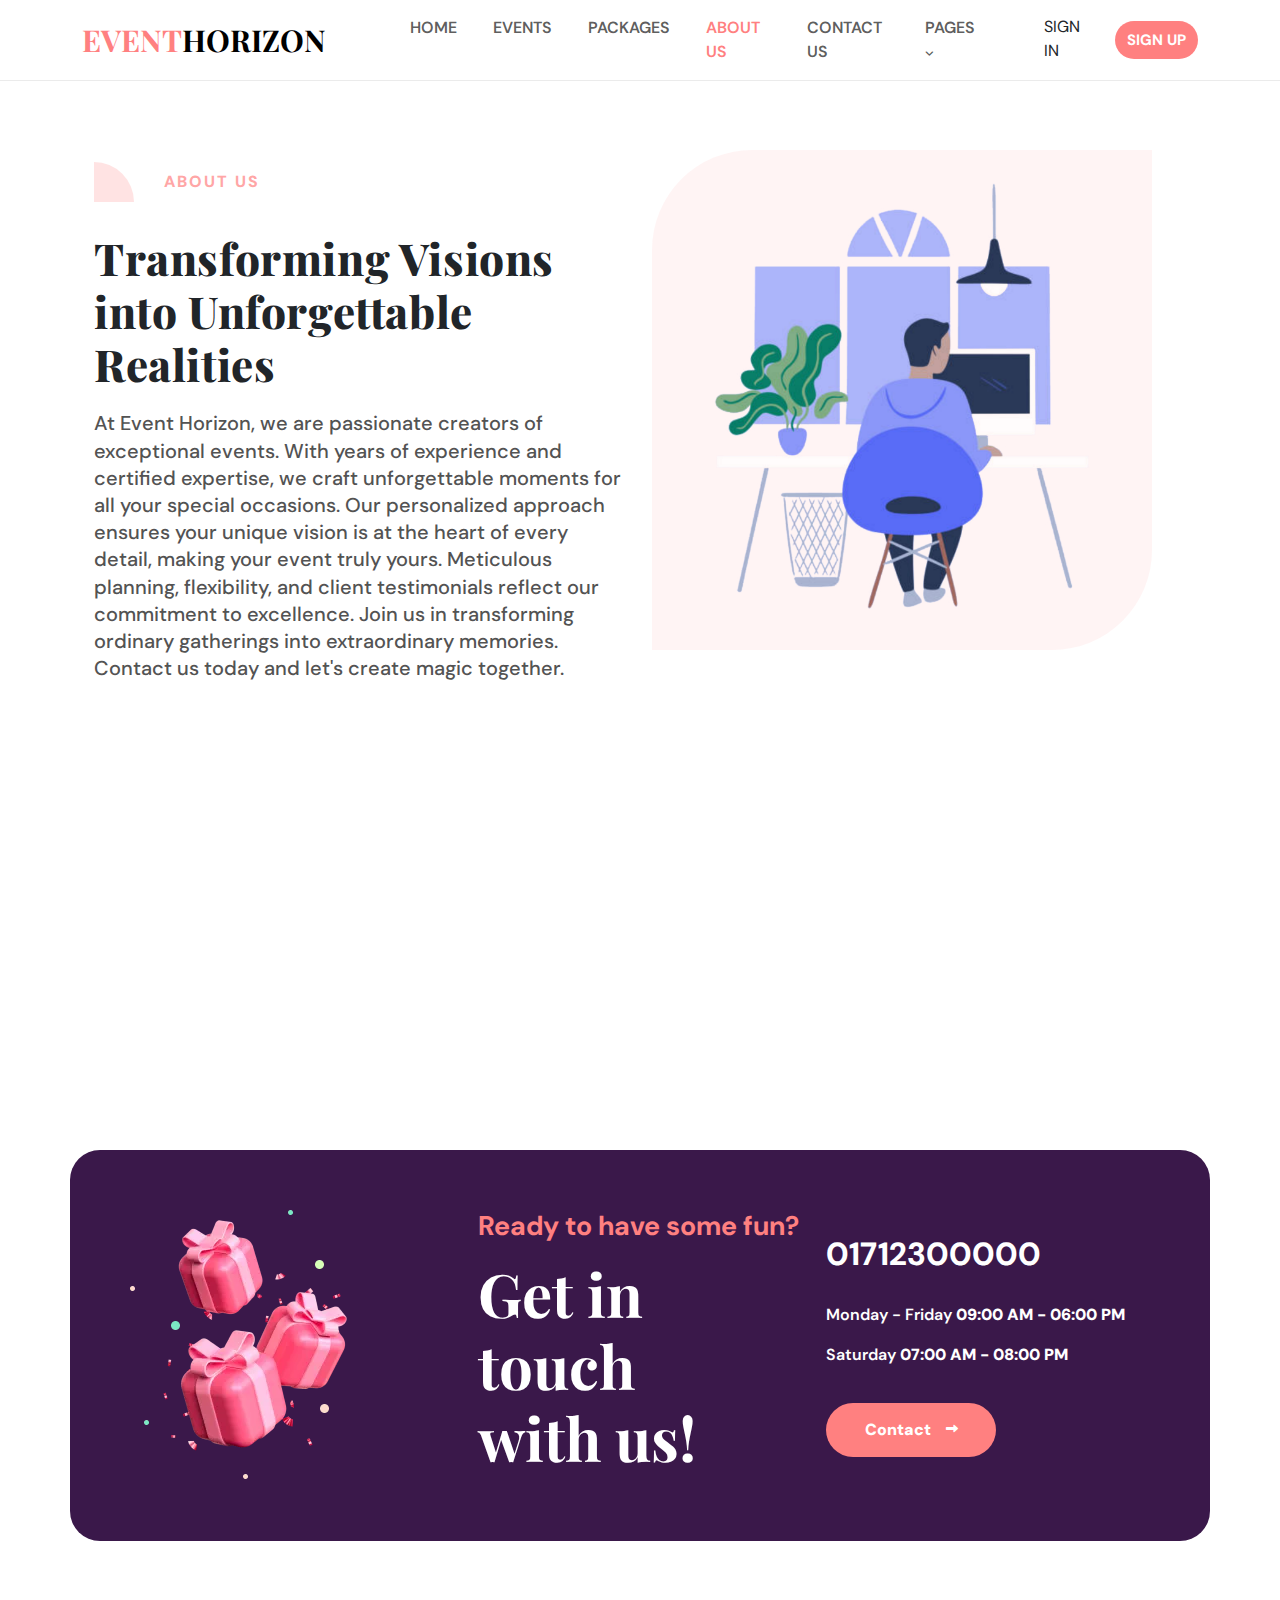
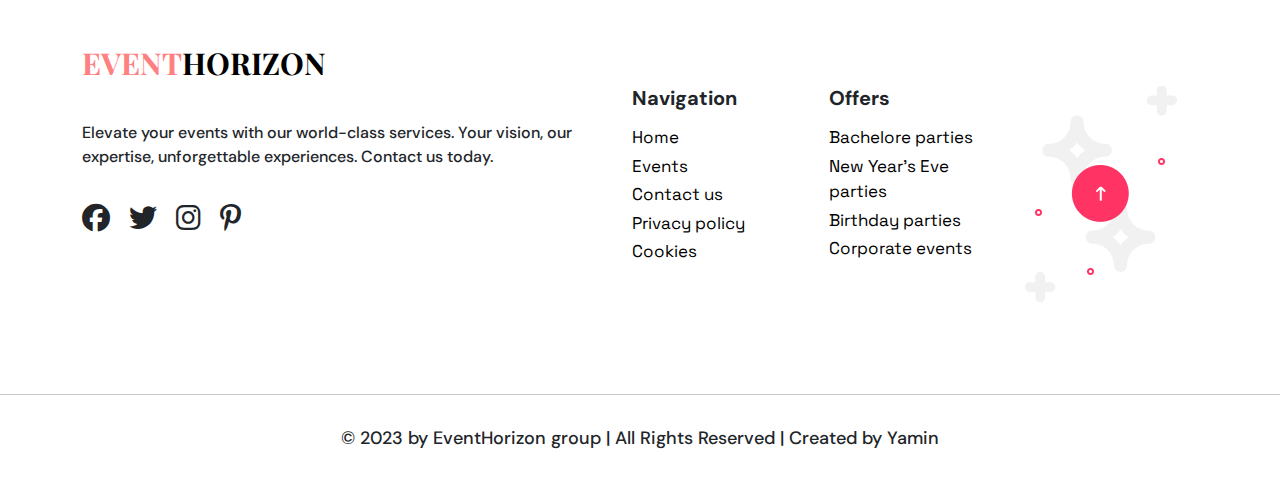
<file: about-us.html>
<!DOCTYPE html>
<html lang="en">
  <head>
    <meta charset="UTF-8" />
    <meta name="viewport" content="width=device-width, initial-scale=1.0" />
    <title>About Us | EventHorizon</title>
    <link rel="stylesheet" href="about-us/about-us.css" />
    <!-- linking bootstrap css file  -->
    <link
      href="https://cdn.jsdelivr.net/npm/bootstrap@5.3.2/dist/css/bootstrap.min.css"
      rel="stylesheet"
    />
    <!-- linking fontawesome cdn  -->
    <link
      rel="stylesheet"
      href="https://cdnjs.cloudflare.com/ajax/libs/font-awesome/6.4.2/css/all.min.css"
    />
  </head>
  <body>
    <header class="container-fluid" style="padding: 0px">
      <nav
        class="navbar navbar-expand-lg"
        id="nav-bar"
        style="
          background-color: #ffffff;
          border-bottom: 1px solid rgba(128, 128, 128, 0.162);
        "
      >
        <div class="container">
          <a class="navbar-brand logo" href="index.html"
            ><span style="color: #ff8080">EVENT</span>HORIZON</a
          >
          <div class="d-flex">
            <div class="d-flex align-items-center" id="nav-item">
              <ul class="navbar-nav me-auto mb-2 mb-lg-0">
                <li class="nav-item">
                  <a
                    class="nav-link"
                    aria-current="page"
                    id="nav-items"
                    href="index.html"
                    >HOME</a
                  >
                </li>
                <li class="nav-item">
                  <a class="nav-link" id="nav-items" href="events.html"
                    >EVENTS</a
                  >
                </li>
                <li class="nav-item">
                  <a class="nav-link" id="nav-items" href="packages.html"
                    >PACKAGES</a
                  >
                </li>
                <li class="nav-item">
                  <a
                    class="nav-link"
                    id="nav-items"
                    style="color: #ff8080"
                    href="#"
                    >ABOUT US</a
                  >
                </li>
                <li class="nav-item">
                  <a class="nav-link" id="nav-items" href="#gift">CONTACT US</a>
                </li>
                <li class="nav-item dropdown">
                  <a
                    class="nav-link"
                    id="nav-items"
                    href="#"
                    role="button"
                    data-bs-toggle="dropdown"
                    aria-expanded="false"
                  >
                    PAGES
                    <i
                      class="fa-solid fa-angle-down"
                      style="font-size: 10px"
                    ></i>
                  </a>
                  <ul class="dropdown-menu">
                    <li>
                      <a
                        class="dropdown-item"
                        id="nav-items"
                        href="testimonial.html"
                        >Testimonial</a
                      >
                    </li>
                    <li>
                      <a class="dropdown-item" id="nav-items" href="404.html"
                        >404</a
                      >
                    </li>
                  </ul>
                </li>
              </ul>
            </div>
            <div class="d-flex align-items-center nav-box-3">
              <a
                class="nav-link log-in"
                id="nav-items"
                style="
                  background: none;
                  padding-bottom: 2px;
                  border-radius: 0px;
                "
                href="sign-in.html"
                >SIGN IN</a
              >

              <div
                class="d-flex align-items-center justify-content-around"
                id="nav-button-box"
              >
                <a href="sign-up.html">SIGN UP</a>
              </div>
            </div>
          </div>
        </div>
      </nav>
    </header>

    <!-- about us head  -->
    <section class="container about-us-head">
      <div class="container">
        <div class="row">
          <div class="col">
            <div
              class="d-flex align-items-center"
              style="height: 40px; margin-top: 12px"
            >
              <div class="box"></div>
              <h6>ABOUT US</h6>
            </div>
            <div class="abh-content">
              <h1>Transforming Visions into Unforgettable Realities</h1>
              <p>At Event Horizon, we are passionate creators of exceptional events. With years of experience and certified expertise, we craft unforgettable moments for all your special occasions. Our personalized approach ensures your unique vision is at the heart of every detail, making your event truly yours. Meticulous planning, flexibility, and client testimonials reflect our commitment to excellence. Join us in transforming ordinary gatherings into extraordinary memories. Contact us today and let's create magic together.</p>
            </div>
          </div>
          <div class="col abh-logo">
            <img src="about-us/about-us-pic1.png" alt="image" />
          </div>
        </div>
      </div>
    </section>

    <!-- gift  -->
    <section id="gift">
      <div class="container gift-main">
        <div class="row">
          <div class="col">
            <img src="gift.webp" alt="image" />
          </div>
          <div class="col d-flex flex-column justify-content-center gift-box-1">
            <h4>Ready to have some fun?</h4>
            <h1>
              Get in touch <br />
              with us!
            </h1>
          </div>
          <div class="col d-flex flex-column justify-content-center gift-box-2">
            <h2>01712300000</h2>
            <p style="margin-top: 15px">
              Monday - Friday <b>09:00 AM - 06:00 PM</b>
            </p>
            <p>Saturday <b>07:00 AM - 08:00 PM</b></p>
            <button class="gift-btn">
              <b>Contact</b><i class="fa-solid fa-right-long fa-xs"></i>
            </button>
          </div>
        </div>
      </div>
    </section>

    <!-- footer  -->
    <footer id="footer">
      <div class="container footer-main">
        <div class="col">
          <a class="footer-logo" href="#"
            ><span style="color: #ff8080">EVENT</span>HORIZON</a
          >
        </div>
        <div class="row d-flex">
          <div class="footer-box1">
            <p>
              Elevate your events with our world-class services. Your vision,
              our expertise, unforgettable experiences. Contact us today.
            </p>
            <div class="footer-icons">
              <i class="fa-brands fa-facebook"></i>
              <i class="fa-brands fa-twitter"></i>
              <i class="fa-brands fa-instagram"></i>
              <i class="fa-brands fa-pinterest-p"></i>
            </div>
          </div>
          <div class="col footer-box2">
            <h5><b>Navigation</b></h5>
            <ul>
              <li><a href="index.html">Home</a></li>
              <li><a href="events.html">Events</a></li>
              <li><a href="#">Contact us</a></li>
              <li><a href="#">Privacy policy</a></li>
              <li><a href="#">Cookies</a></li>
            </ul>
          </div>
          <div class="col footer-box2">
            <h5><b>Offers</b></h5>
            <ul>
              <li><a href="#">Bachelore parties</a></li>
              <li><a href="#">New Year's Eve parties</a></li>
              <li><a href="#">Birthday parties</a></li>
              <li><a href="#">Corporate events</a></li>
            </ul>
          </div>
          <div class="col">
            <a href="#"><img src="footer-pic1.png" alt="image" /></a>
          </div>
        </div>
      </div>
      <hr />
      <div class="container text-center copywrite">
        <p>
          © 2023 by EventHorizon group | All Rights Reserved | Created by Yamin
        </p>
      </div>
    </footer>
    <!-- linking bootstrap js file  -->
    <script src="https://cdn.jsdelivr.net/npm/bootstrap@5.3.2/dist/js/bootstrap.bundle.min.js"></script>
  </body>
</html>
</file>
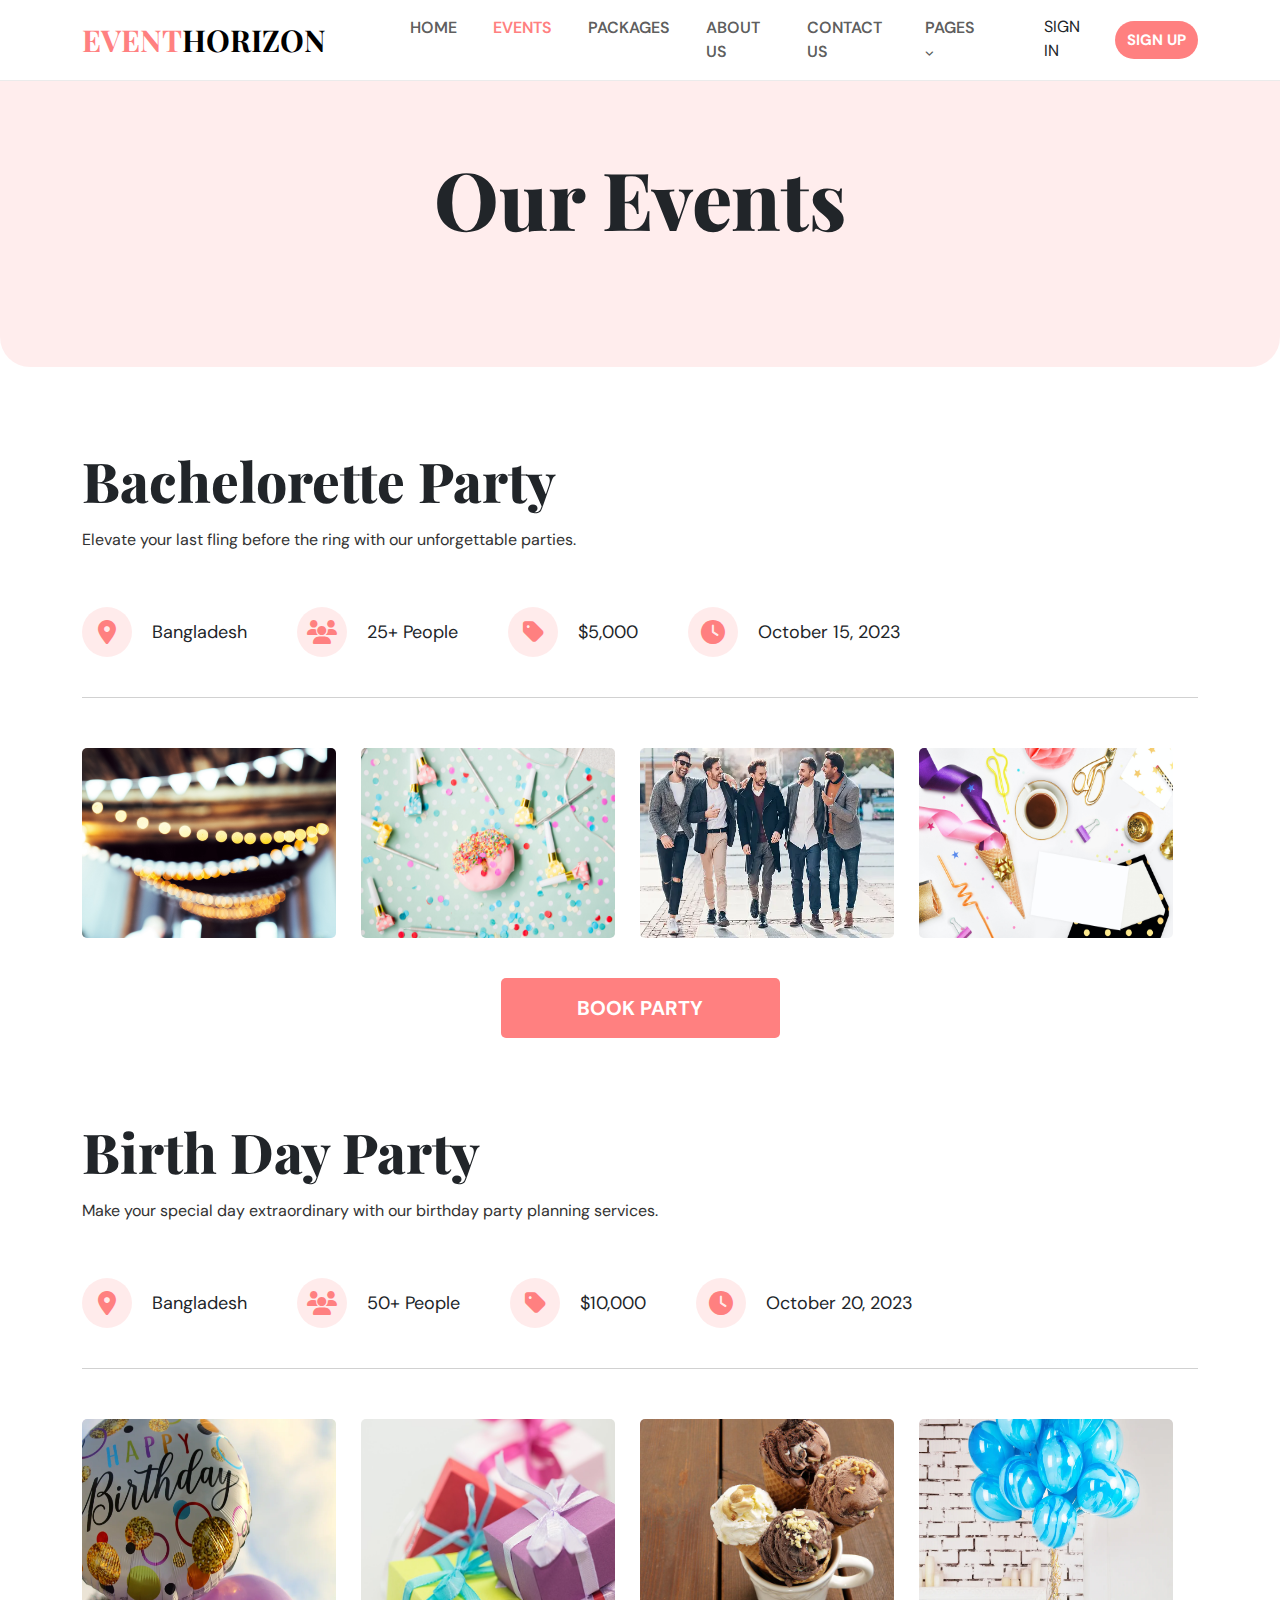
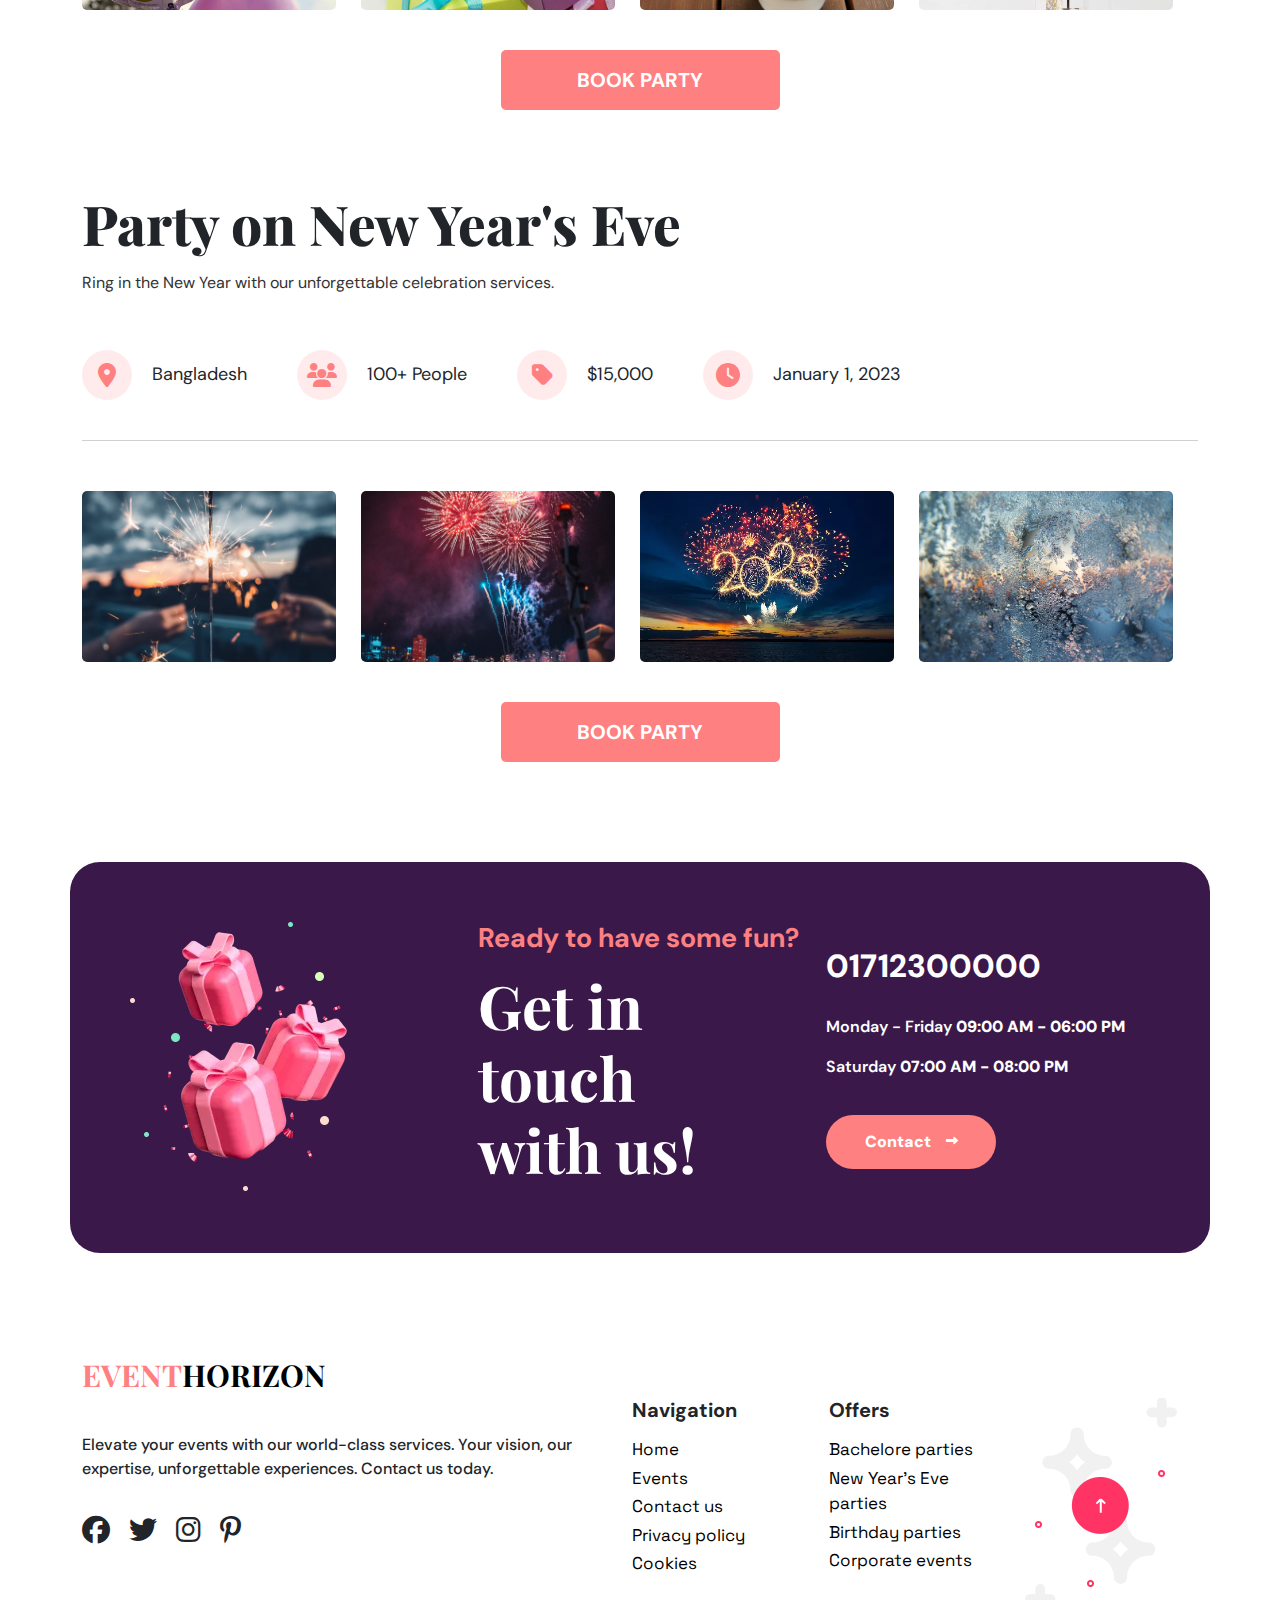
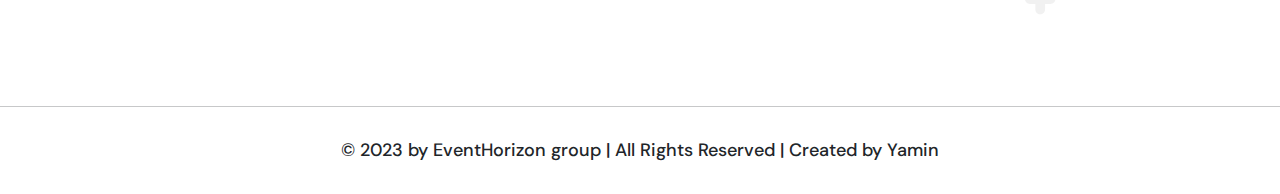
<file: events.html>
<!DOCTYPE html>
<html lang="en">
  <head>
    <meta charset="UTF-8" />
    <meta name="viewport" content="width=device-width, initial-scale=1.0" />
    <title>Events | EventHorizon</title>
    <link rel="stylesheet" href="events/events.css" />
    <!-- linking bootstrap css file  -->
    <link
      href="https://cdn.jsdelivr.net/npm/bootstrap@5.3.2/dist/css/bootstrap.min.css"
      rel="stylesheet"
    />
    <!-- linking fontawesome cdn  -->
    <link
      rel="stylesheet"
      href="https://cdnjs.cloudflare.com/ajax/libs/font-awesome/6.4.2/css/all.min.css"
    />
  </head>
  <body>
    <header class="container-fluid" style="padding: 0px">
      <nav
        class="navbar navbar-expand-lg"
        id="nav-bar"
        style="
          background-color: #ffffff;
          border-bottom: 1px solid rgba(128, 128, 128, 0.162);
        "
      >
        <div class="container">
          <a class="navbar-brand logo" href="index.html"
            ><span style="color: #ff8080">EVENT</span>HORIZON</a
          >
          <div class="d-flex">
            <div class="d-flex align-items-center" id="nav-item">
              <ul class="navbar-nav me-auto mb-2 mb-lg-0">
                <li class="nav-item">
                  <a
                    class="nav-link nav-home"
                    aria-current="page"
                    id="nav-items"
                    href="index.html"
                    >HOME</a
                  >
                </li>
                <li class="nav-item">
                  <a
                    class="nav-link"
                    style="color: #ff8080"
                    id="nav-items"
                    href="#"
                    >EVENTS</a
                  >
                </li>
                <li class="nav-item">
                  <a class="nav-link" id="nav-items" href="packages.html"
                    >PACKAGES</a
                  >
                </li>
                <li class="nav-item">
                  <a class="nav-link" id="nav-items" href="about-us.html">ABOUT US</a>
                </li>
                <li class="nav-item">
                  <a class="nav-link" id="nav-items" href="#gift">CONTACT US</a>
                </li>
                <li class="nav-item dropdown">
                  <a
                    class="nav-link"
                    id="nav-items"
                    href="#"
                    role="button"
                    data-bs-toggle="dropdown"
                    aria-expanded="false"
                  >
                    PAGES
                    <i
                      class="fa-solid fa-angle-down"
                      style="font-size: 10px"
                    ></i>
                  </a>
                  <ul class="dropdown-menu">
                      <a class="dropdown-item" id="nav-items" href="testimonial.html"
                        >Testimonial</a
                      >
                    </li>
                    <li>
                      <a class="dropdown-item" id="nav-items" href="404.html">404</a>
                  </ul>
                </li>
              </ul>
            </div>
            <div class="d-flex align-items-center nav-box-3">
              <a
                class="nav-link log-in"
                id="nav-items"
                style="
                  background: none;
                  padding-bottom: 2px;
                  border-radius: 0px;
                "
                href="sign-in.html"
                >SIGN IN</a
              >

              <div
                class="d-flex align-items-center justify-content-around"
                id="nav-button-box"
              >
                <a href="sign-up.html">SIGN UP</a>
              </div>
            </div>
          </div>
        </div>
      </nav>
    </header>
    <!-- events header -->
    <section id="events-header">
      <div class="container events-header-main text-center">
        <h1>Our Events</h1>
      </div>
    </section>

    <!-- Bachelorette party -->
    <section class="container bachelorette-party">
      <div class="head1">
        <h1>Bachelorette Party</h1>
        <p>Elevate your last fling before the ring with our unforgettable parties.</p>
      </div>
      <div class="d-flex icons">
        <div class="d-flex align-items-center icons1">
        <i class="fa-solid fa-location-dot"></i>
        <p>Bangladesh</p>
      </div>
      <div class="d-flex align-items-center icons2">
        <i class="fa-solid fa-users"></i>
        <p>25+ People</p>
      </div>
      <div class="d-flex align-items-center icons3">
        <i class="fa-solid fa-tag"></i>
        <p>$5,000</p>
      </div>
      <div class="d-flex align-items-center icons4">
        <i class="fa-solid fa-clock"></i>
        <p>October 15, 2023</p>
      </div>
    </div>
    <div class="d-flex pics">
      <div class="container text-center">
        <div class="row">
            <div class="col pics-child">
              <img src="events/bp-pic-1.jpg" alt="image">
            </div>
            <div class="col pics-child">
              <img src="events/bp-pic-2.jpg" alt="image">
            </div>
            <div class="col pics-child">
              <img src="events/bp-pic-4.webp" alt="image">
            </div>
            <div class="col pics-child">
              <img src="events/bp-pic-3.jpg" alt="image">
            </div>
          </div>
        </div>
      </div>
      <div class="text-center packages-btn">
        <a href="#"><button>BOOK PARTY</button></a>
      </div>
    </section>
    
    <!-- Birth Day party -->
    <section class="container bachelorette-party">
      <div class="head1">
        <h1>Birth Day Party</h1>
        <p>Make your special day extraordinary with our birthday party planning services.</p>
      </div>
      <div class="d-flex icons">
        <div class="d-flex align-items-center icons1">
        <i class="fa-solid fa-location-dot"></i>
        <p>Bangladesh</p>
      </div>
      <div class="d-flex align-items-center icons2">
        <i class="fa-solid fa-users"></i>
        <p>50+ People</p>
      </div>
      <div class="d-flex align-items-center icons3">
        <i class="fa-solid fa-tag"></i>
        <p>$10,000</p>
      </div>
      <div class="d-flex align-items-center icons4">
        <i class="fa-solid fa-clock"></i>
        <p>October 20, 2023</p>
      </div>
      </div>
      <div class="d-flex pics">
        <div class="container text-center">
          <div class="row">
            <div class="col pics-child">
              <img src="events/hbd-pic-4.webp" alt="image">
            </div>
            <div class="col pics-child">
              <img src="events/hbd-pic-1.jpg" alt="image">
            </div>
            <div class="col pics-child">
              <img src="events/hbd-pic-2.jpg" alt="image">
            </div>
            <div class="col pics-child">
              <img src="events/hbd-pic-3.webp" alt="image">
            </div>
          </div>
        </div>
      </div>
      <div class="text-center packages-btn">
        <a href="#"><button>BOOK PARTY</button></a>
      </div>
    </section>
    
    <!-- New Year's party -->
      <section class="container bachelorette-party">
        <div class="head1">
          <h1>Party on New Year's Eve</h1>
          <p>Ring in the New Year with our unforgettable celebration services.</p>
        </div>
        <div class="d-flex icons">
          <div class="d-flex align-items-center icons1">
          <i class="fa-solid fa-location-dot"></i>
          <p>Bangladesh</p>
        </div>
        <div class="d-flex align-items-center icons2">
          <i class="fa-solid fa-users"></i>
          <p>100+ People</p>
        </div>
        <div class="d-flex align-items-center icons3">
          <i class="fa-solid fa-tag"></i>
          <p>$15,000</p>
        </div>
        <div class="d-flex align-items-center icons4">
          <i class="fa-solid fa-clock"></i>
          <p>January 1, 2023</p>
        </div>
        </div>
        <div class="d-flex pics">
          <div class="container text-center">
            <div class="row">
              <div class="col pics-child">
                <img src="events/ny-pic-1.webp" alt="image">
              </div>
              <div class="col pics-child">
                <img src="events/ny-pic-2.webp" alt="image">
              </div>
              <div class="col pics-child">
                <img src="events/ny-pic-3.webp" alt="image">
              </div>
              <div class="col pics-child">
                <img src="events/ny-pic-4.jpg" alt="image">
              </div>
            </div>
          </div>
        </div>
        <div class="text-center packages-btn">
          <a href="#"><button>BOOK PARTY</button></a>
        </div>
      </section>    

    <!-- gift  -->
    <section id="gift">
      <div class="container gift-main">
        <div class="row">
          <div class="col">
            <img src="gift.webp" alt="image" />
          </div>
          <div class="col d-flex flex-column justify-content-center gift-box-1">
            <h4>Ready to have some fun?</h4>
            <h1>
              Get in touch <br />
              with us!
            </h1>
          </div>
          <div class="col d-flex flex-column justify-content-center gift-box-2">
            <h2>01712300000</h2>
            <p style="margin-top: 15px">
              Monday - Friday <b>09:00 AM - 06:00 PM</b>
            </p>
            <p>Saturday <b>07:00 AM - 08:00 PM</b></p>
            <button class="gift-btn">
              <b>Contact</b><i class="fa-solid fa-right-long fa-xs"></i>
            </button>
          </div>
        </div>
      </div>
    </section>

    <!-- footer  -->
    <footer id="footer">
      <div class="container footer-main">
        <div class="col">
          <a class="footer-logo" href="#"
            ><span style="color: #ff8080">EVENT</span>HORIZON</a
          >
        </div>
        <div class="row d-flex">
          <div class="footer-box1">
            <p>
              Elevate your events with our world-class services. Your vision,
              our expertise, unforgettable experiences. Contact us today.
            </p>
            <div class="footer-icons">
              <i class="fa-brands fa-facebook"></i>
              <i class="fa-brands fa-twitter"></i>
              <i class="fa-brands fa-instagram"></i>
              <i class="fa-brands fa-pinterest-p"></i>
            </div>
          </div>
          <div class="col footer-box2">
            <h5><b>Navigation</b></h5>
            <ul>
              <li><a href="index.html">Home</a></li>
              <li><a href="#">Events</a></li>
              <li><a href="#">Contact us</a></li>
              <li><a href="#">Privacy policy</a></li>
              <li><a href="#">Cookies</a></li>
            </ul>
          </div>
          <div class="col footer-box2">
            <h5><b>Offers</b></h5>
            <ul>
              <li><a href="#">Bachelore parties</a></li>
              <li><a href="#">New Year's Eve parties</a></li>
              <li><a href="#">Birthday parties</a></li>
              <li><a href="#">Corporate events</a></li>
            </ul>
          </div>
          <div class="col">
            <a href="#"><img src="footer-pic1.png" alt="image" /></a>
          </div>
        </div>
      </div>
      <hr />
      <div class="container text-center copywrite">
        <p>
          © 2023 by EventHorizon group | All Rights Reserved | Created by Yamin
        </p>
      </div>
    </footer>
    <!-- linking bootstrap js file  -->
    <script src="https://cdn.jsdelivr.net/npm/bootstrap@5.3.2/dist/js/bootstrap.bundle.min.js"></script>
  </body>
</html>
</file>
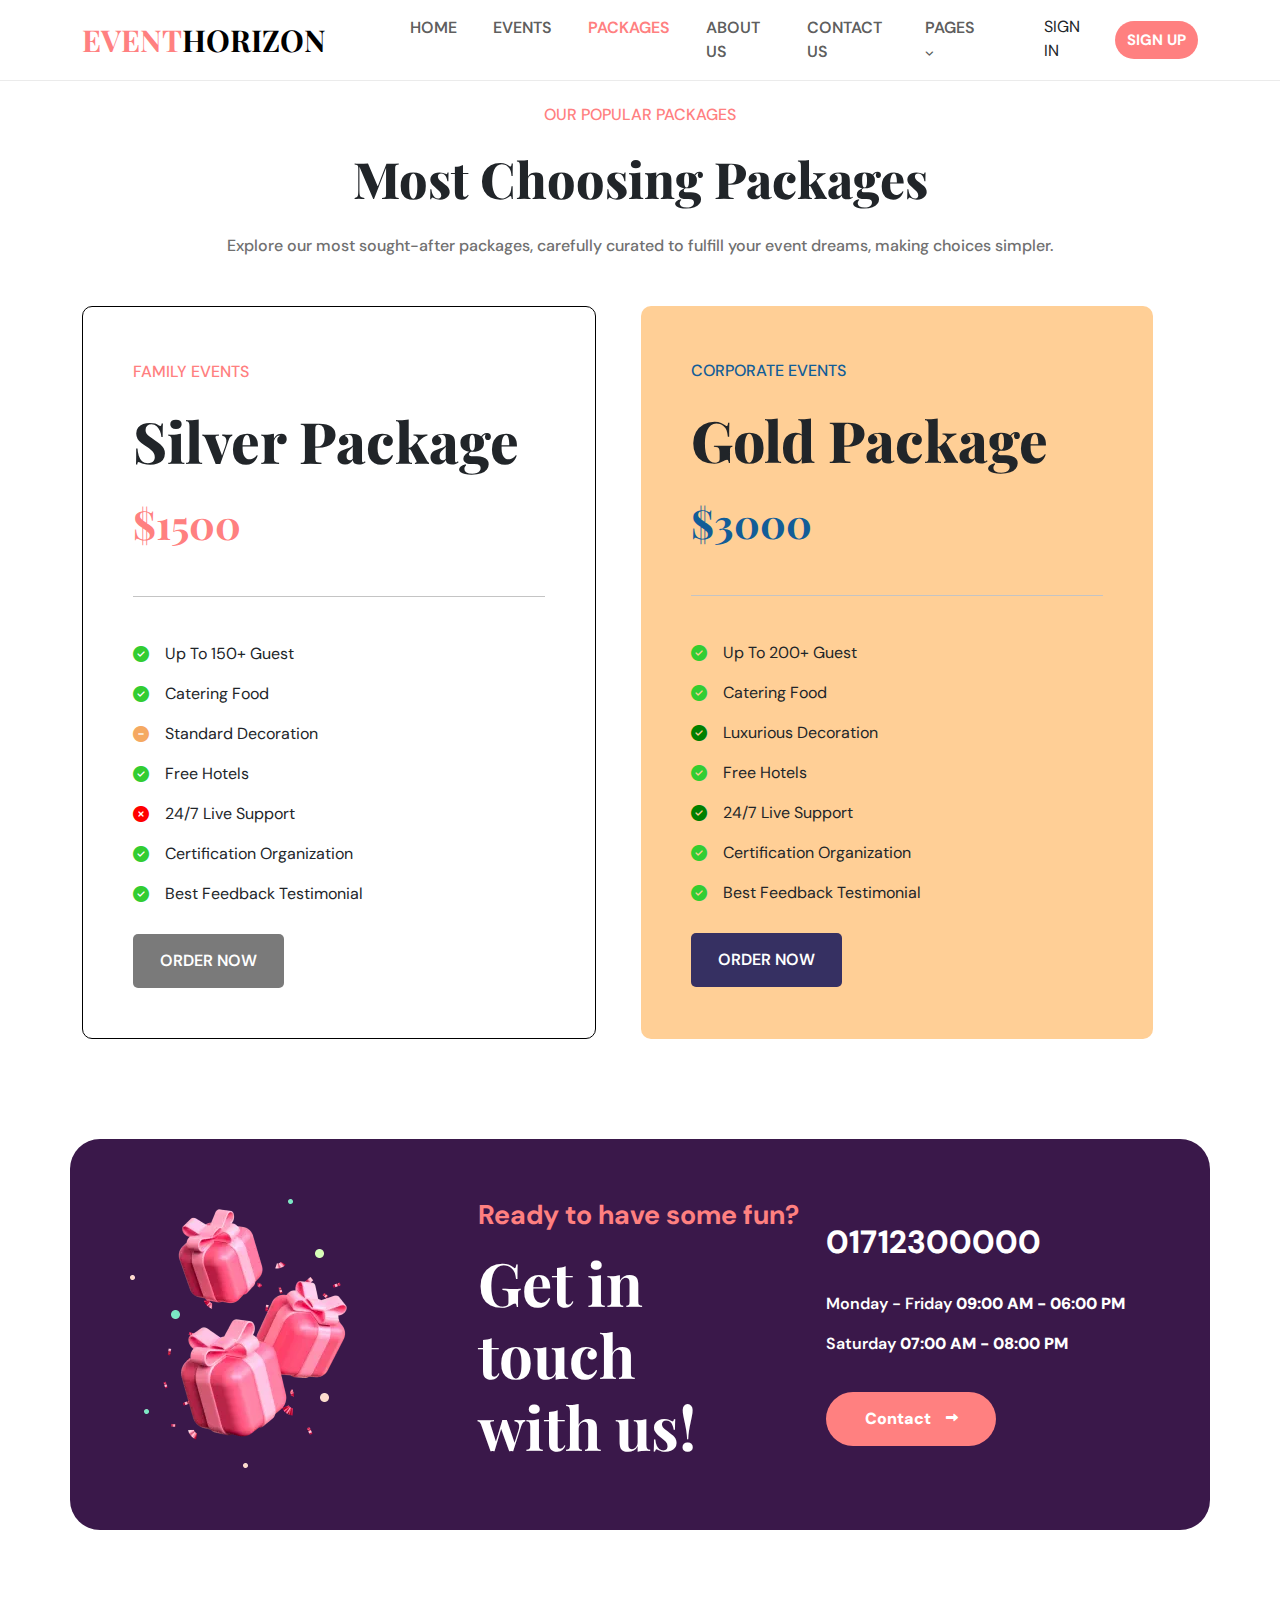
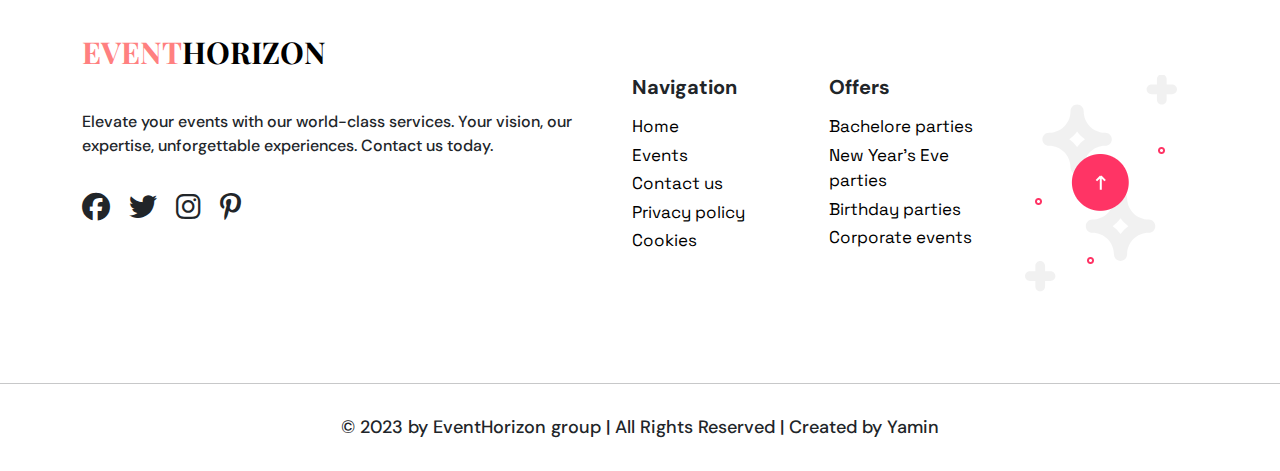
<file: packages.html>
<!DOCTYPE html>
<html lang="en">
  <head>
    <meta charset="UTF-8" />
    <meta name="viewport" content="width=device-width, initial-scale=1.0" />
    <title>Packages | EventHorizon</title>
    <link rel="stylesheet" href="packages/packages.css" />
    <!-- linking bootstrap css file  -->
    <link
      href="https://cdn.jsdelivr.net/npm/bootstrap@5.3.2/dist/css/bootstrap.min.css"
      rel="stylesheet"
    />
    <!-- linking fontawesome cdn  -->
    <link
      rel="stylesheet"
      href="https://cdnjs.cloudflare.com/ajax/libs/font-awesome/6.4.2/css/all.min.css"
    />
  </head>
  <body>
    <header class="container-fluid" style="padding: 0px">
      <nav
        class="navbar navbar-expand-lg"
        id="nav-bar"
        style="
          background-color: #ffffff;
          border-bottom: 1px solid rgba(128, 128, 128, 0.162);
        "
      >
        <div class="container">
          <a class="navbar-brand logo" href="index.html"
            ><span style="color: #ff8080">EVENT</span>HORIZON</a
          >
          <div class="d-flex">
            <div class="d-flex align-items-center" id="nav-item">
              <ul class="navbar-nav me-auto mb-2 mb-lg-0">
                <li class="nav-item">
                  <a
                    class="nav-link"
                    aria-current="page"
                    id="nav-items"
                    href="index.html"
                    >HOME</a
                  >
                </li>
                <li class="nav-item">
                  <a class="nav-link" id="nav-items" href="events.html">EVENTS</a>
                </li>
                <li class="nav-item">
                    <a class="nav-link" style="color: #ff8080;" id="nav-items" href="packages.html">PACKAGES</a>
                  </li>
                <li class="nav-item">
                  <a class="nav-link" id="nav-items" href="about-us.html">ABOUT US</a>
                </li>
                <li class="nav-item">
                  <a class="nav-link" id="nav-items" href="#gift">CONTACT US</a>
                </li>
                <li class="nav-item dropdown">
                  <a
                    class="nav-link"
                    id="nav-items"
                    href="#"
                    role="button"
                    data-bs-toggle="dropdown"
                    aria-expanded="false"
                  >
                    PAGES
                    <i
                      class="fa-solid fa-angle-down"
                      style="font-size: 10px"
                    ></i>
                  </a>
                  <ul class="dropdown-menu">
                    <li>
                      <a class="dropdown-item" id="nav-items" href="testimonial.html"
                        >Testimonial</a
                      >
                    </li>
                    <li>
                      <a class="dropdown-item" id="nav-items" href="404.html">404</a>
                    </li>
                  </ul>
                </li>
              </ul>
            </div>
            <div class="d-flex align-items-center nav-box-3">
              <a
                class="nav-link log-in"
                id="nav-items"
                style="
                  background: none;
                  padding-bottom: 2px;
                  border-radius: 0px;
                "
                href="sign-in.html"
                >SIGN IN</a
              >

              <div
                class="d-flex align-items-center justify-content-around"
                id="nav-button-box"
              >
                <a href="sign-up.html">SIGN UP</a>
              </div>
            </div>
          </div>
        </div>
      </nav>
    </header>

<!-- packages  -->
<section class="container" id="packages">
    <div class="container text-center">
      <div class="col mb-5 about-1-content">
        <h6>OUR POPULAR PACKAGES</h6>
        <h1 style="font-size: 50px">Most Choosing Packages</h1>
        <p>
          Explore our most sought-after packages, carefully curated to fulfill
          your event dreams, making choices simpler.
        </p>
      </div>
      <div class="row text-start packages-box">
        <div class="col packages-box1">
          <h6>FAMILY EVENTS</h6>
          <h1>Silver Package</h1>
          <h3>$1500 <br /><br /></h3>
          <div class="col" style="padding-right: 0px">
            <ul class="list-group packages-ul">
              <li class="list-group-item d-flex align-items-center steps-li">
                <i class="fa-solid fa-circle-check"></i>
                <p class="ms-3">Up To 150+ Guest</p>
              </li>
              <li class="list-group-item d-flex align-items-center steps-li">
                <i class="fa-solid fa-circle-check"></i>
                <p class="ms-3">Catering Food</p>
              </li>
              <li class="list-group-item d-flex align-items-center steps-li">
                <i class="fa-solid fa-circle-minus" style="color: #f5a962;"></i>
                <p class="ms-3">Standard Decoration</p>
              </li>
              <li class="list-group-item d-flex align-items-center steps-li">
                <i class="fa-solid fa-circle-check"></i>
                <p class="ms-3">Free Hotels</p>
              </li>
              <li
              class="list-group-item d-flex align-items-center steps-li"
            >
            <i class="fa-solid fa-circle-xmark" style="color: red;"></i>
              <p class="ms-3">24/7 Live Support</p>
            </li>
              <li class="list-group-item d-flex align-items-center steps-li">
                <i class="fa-solid fa-circle-check"></i>
                <p class="ms-3">Certification Organization</p>
              </li>
              <li class="list-group-item d-flex align-items-center steps-li">
                <i class="fa-solid fa-circle-check"></i>
                <p class="ms-3">Best Feedback Testimonial</p>
              </li>
            </ul>
            <button>ORDER NOW</button>
          </div>
        </div>
        <div class="col packages-box1 packages-box2">
          <h6>CORPORATE EVENTS</h6>
          <h1>Gold Package</h1>
          <h3>$3000 <br /><br /></h3>
          <div class="col" style="padding-right: 0px;">
            <ul class="list-group packages-ul">
              <li class="list-group-item d-flex align-items-center steps-li">
                <i class="fa-solid fa-circle-check"></i>
                <p class="ms-3">Up To 200+ Guest</p>
              </li>
              <li class="list-group-item d-flex align-items-center steps-li">
                <i class="fa-solid fa-circle-check"></i>
                <p class="ms-3">Catering Food</p>
              </li>
              <li class="list-group-item d-flex align-items-center steps-li">
                <i class="fa-solid fa-circle-check" style="color: green;"></i>
                <p class="ms-3">Luxurious Decoration</p>
              </li>
              <li class="list-group-item d-flex align-items-center steps-li">
                <i class="fa-solid fa-circle-check"></i>
                <p class="ms-3">Free Hotels</p>
              </li>
              <li
              class="list-group-item d-flex align-items-center steps-li"
            >
            <i class="fa-solid fa-circle-check" style="color: green;"></i>
              <p class="ms-3">24/7 Live Support</p>
            </li>
              <li class="list-group-item d-flex align-items-center steps-li">
                <i class="fa-solid fa-circle-check"></i>
                <p class="ms-3">Certification Organization</p>
              </li>
              <li class="list-group-item d-flex align-items-center steps-li">
                <i class="fa-solid fa-circle-check"></i>
                <p class="ms-3">Best Feedback Testimonial</p>
              </li>
            </ul>
            <button>ORDER NOW</button>
          </div>
        </div>
        </div>
      </div>
    </div>
  </section>

        <!-- gift  -->
        <section id="gift">
          <div class="container gift-main">
            <div class="row">
              <div class="col">
                <img src="gift.webp" alt="image">
              </div>
              <div class="col d-flex flex-column justify-content-center gift-box-1">
                <h4>Ready to have some fun?</h4>
                <h1>Get in touch <br> with us!</h1>
              </div>
              <div class="col d-flex flex-column justify-content-center gift-box-2">
                <h2>01712300000</h2>
                <p style="margin-top: 15px;">Monday - Friday <b>09:00 AM - 06:00 PM</b></p>
                <p>Saturday <b>07:00 AM - 08:00 PM</b></p>
                <button class="gift-btn"><b>Contact</b><i class="fa-solid fa-right-long fa-xs"></i></button>
              </div>
            </div>
          </div>
        </section>

    <!-- footer  -->
    <footer id="footer">
      <div class="container footer-main">
        <div class="col">
          <a class="footer-logo" href="#"
            ><span style="color: #ff8080">EVENT</span>HORIZON</a
          >
        </div>
        <div class="row d-flex">
          <div class="footer-box1">
            <p>
              Elevate your events with our world-class services. Your vision,
              our expertise, unforgettable experiences. Contact us today.
            </p>
            <div class="footer-icons">
              <i class="fa-brands fa-facebook"></i>
              <i class="fa-brands fa-twitter"></i>
              <i class="fa-brands fa-instagram"></i>
              <i class="fa-brands fa-pinterest-p"></i>
            </div>
          </div>
          <div class="col footer-box2">
            <h5><b>Navigation</b></h5>
            <ul>
              <li><a href="index.html">Home</a></li>
              <li><a href="events.html">Events</a></li>
              <li><a href="#">Contact us</a></li>
              <li><a href="#">Privacy policy</a></li>
              <li><a href="#">Cookies</a></li>
            </ul>
          </div>
          <div class="col footer-box2">
            <h5><b>Offers</b></h5>
            <ul>
              <li><a href="#">Bachelore parties</a></li>
              <li><a href="#">New Year's Eve parties</a></li>
              <li><a href="#">Birthday parties</a></li>
              <li><a href="#">Corporate events</a></li>
            </ul>
          </div>
          <div class="col">
            <a href="#"><img src="footer-pic1.png" alt="image" /></a>
          </div>
        </div>
      </div>
      <hr />
      <div class="container text-center copywrite">
        <p>
          © 2023 by EventHorizon group | All Rights Reserved | Created by Yamin
        </p>
      </div>
    </footer>
    <!-- linking bootstrap js file  -->
    <script src="https://cdn.jsdelivr.net/npm/bootstrap@5.3.2/dist/js/bootstrap.bundle.min.js"></script>
  </body>
</html>
</file>
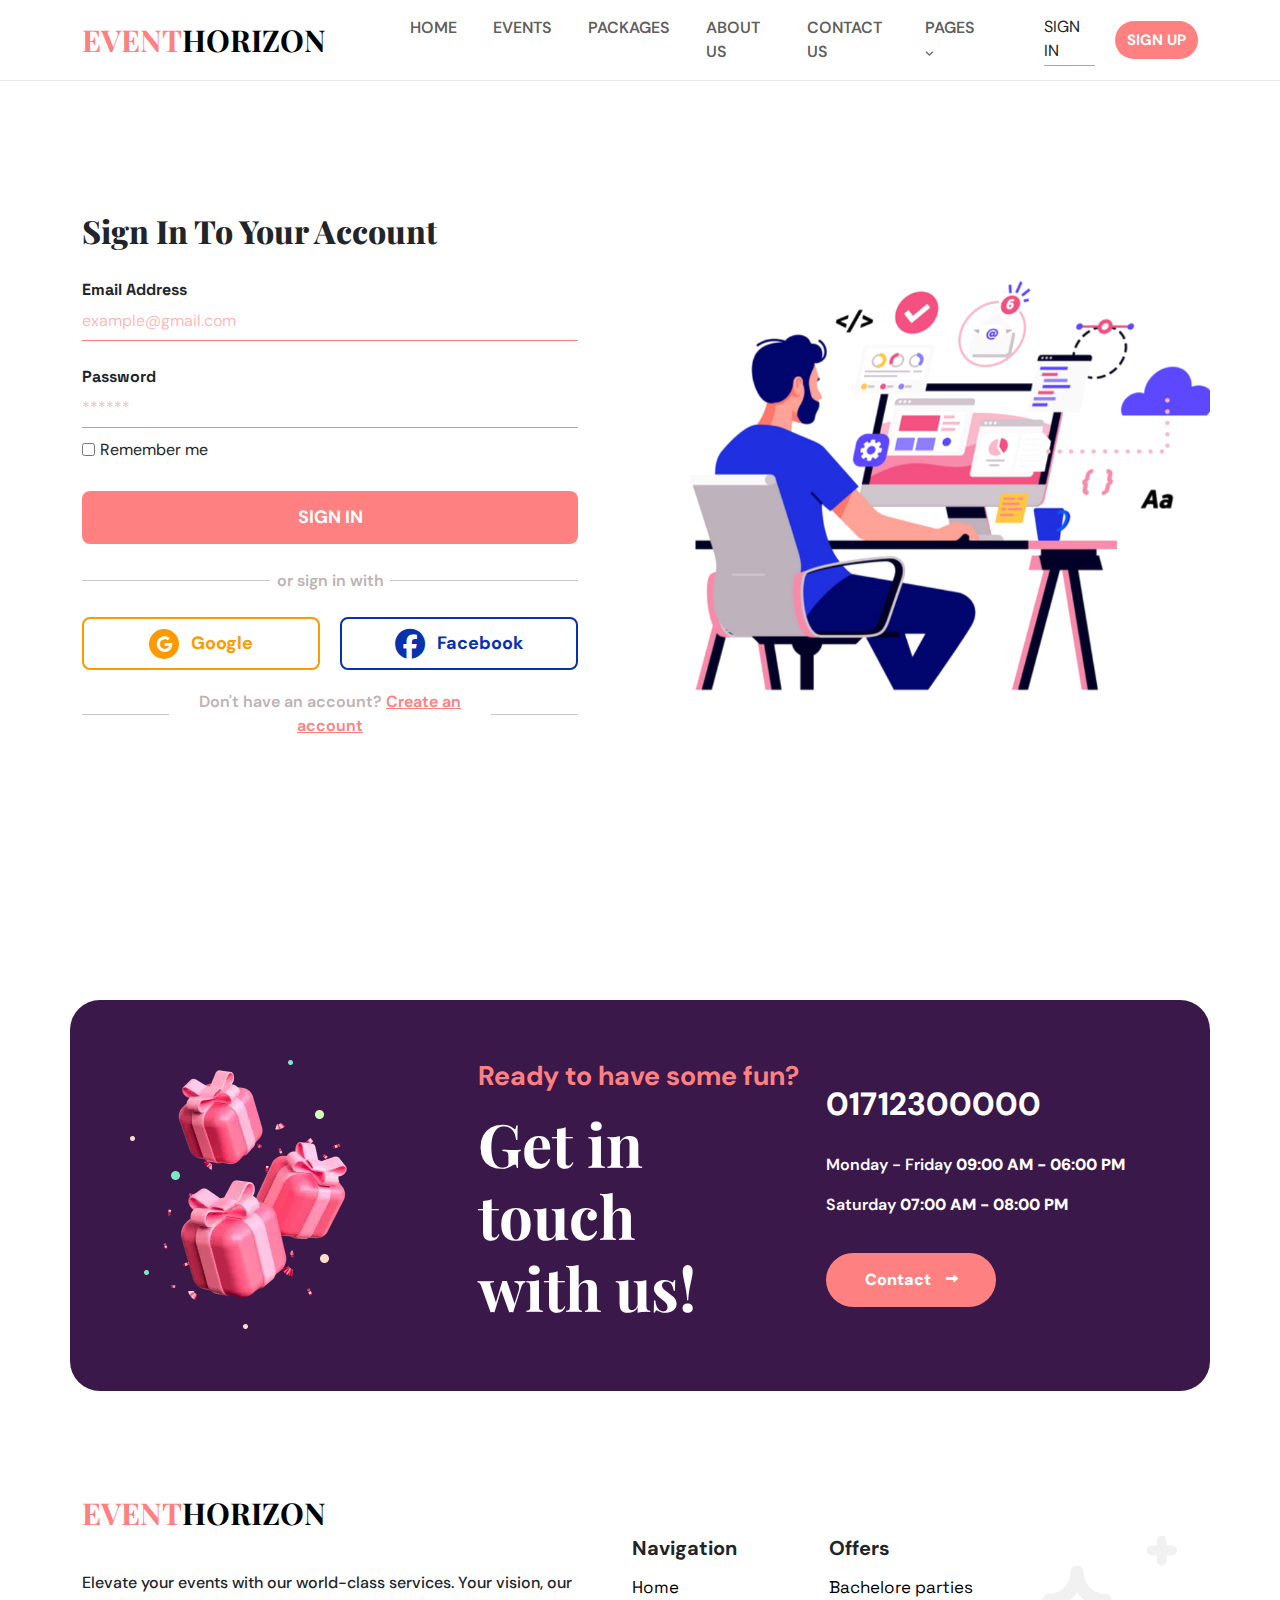
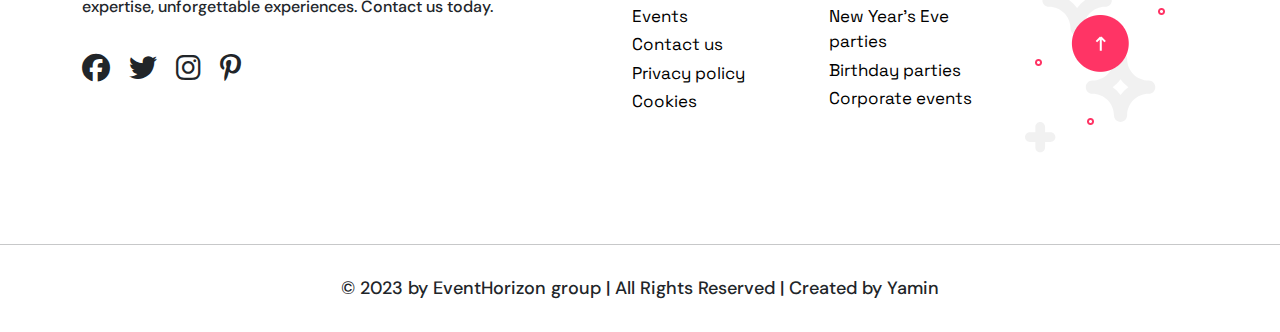
<file: sign-in.html>
<!DOCTYPE html>
<html lang="en">
  <head>
    <meta charset="UTF-8" />
    <meta name="viewport" content="width=device-width, initial-scale=1.0" />
    <title>Sign In | EventHorizon</title>
    <link rel="stylesheet" href="sign-in/sign-in.css" />
    <!-- linking bootstrap css file  -->
    <link
      href="https://cdn.jsdelivr.net/npm/bootstrap@5.3.2/dist/css/bootstrap.min.css"
      rel="stylesheet"
    />
    <!-- linking fontawesome cdn  -->
    <link
      rel="stylesheet"
      href="https://cdnjs.cloudflare.com/ajax/libs/font-awesome/6.4.2/css/all.min.css"
    />
  </head>
  <body>
    <header class="container-fluid" style="padding: 0px">
      <nav
        class="navbar navbar-expand-lg"
        id="nav-bar"
        style="
          background-color: #ffffff;
          border-bottom: 1px solid rgba(128, 128, 128, 0.162);
        "
      >
        <div class="container">
          <a class="navbar-brand logo" href="index.html"
            ><span style="color: #ff8080">EVENT</span>HORIZON</a
          >
          <div class="d-flex">
            <div class="d-flex align-items-center" id="nav-item">
              <ul class="navbar-nav me-auto mb-2 mb-lg-0">
                <li class="nav-item">
                  <a
                    class="nav-link nav-home"
                    aria-current="page"
                    id="nav-items"
                    href="index.html"
                    >HOME</a
                  >
                </li>
                <li class="nav-item">
                  <a class="nav-link" id="nav-items" href="events.html">EVENTS</a>
                </li>
                <li class="nav-item">
                  <a class="nav-link" id="nav-items" href="packages.html">PACKAGES</a>
                </li>
                <li class="nav-item">
                  <a class="nav-link" id="nav-items" href="about-us.html">ABOUT US</a>
                </li>
                <li class="nav-item">
                  <a class="nav-link" id="nav-items" href="#gift">CONTACT US</a>
                </li>
                <li class="nav-item dropdown">
                  <a
                    class="nav-link"
                    id="nav-items"
                    href="#"
                    role="button"
                    data-bs-toggle="dropdown"
                    aria-expanded="false"
                  >
                    PAGES
                    <i
                      class="fa-solid fa-angle-down"
                      style="font-size: 10px"
                    ></i>
                  </a>
                  <ul class="dropdown-menu">
                    <li>
                      <a class="dropdown-item" id="nav-items" href="testimonial.html"
                        >Testimonial</a
                      >
                    </li>
                    <li>
                      <a class="dropdown-item" id="nav-items" href="404.html">404</a>
                    </li>
                  </ul>
                </li>
              </ul>
            </div>
            <div class="d-flex align-items-center nav-box-3">
              <a
                class="nav-link log-in"
                id="nav-items"
                style="
                  background: none;
                  padding-bottom: 2px;
                  border-radius: 0px;
                  border-bottom: 1px solid #ff8080;
                "
                href="#"
                >SIGN IN</a
              >

              <div
                class="d-flex align-items-center justify-content-around"
                id="nav-button-box"
              >
                <a href="sign-up.html">SIGN UP</a>
              </div>
            </div>
          </div>
        </div>
      </nav>
    </header>

    <!-- sign up  -->
    <section class="container d-flex align-items-center" id="sign-up">
      <div class="container">
        <div class="row">
          <div class="col sign-up-content">
            <h2>Sign In To Your Account</h2>
            <form class="sign-up-form">
              <label>Email Address</label><br />
              <input
                type="email"
                class="input"
                placeholder="example@gmail.com"
                required
              />
              <br /><br />
              <label>Password</label><br />
              <input
                type="password"
                class="input"
                placeholder="******"
                required
              />
              <div class="d-flex align-items-center">
                <input type="checkbox" id="checkbox" />Remember me
              </div>
              <div id="sign-up-btn">
                <a href="#"> SIGN IN </a>
              </div>
              <span
                class="d-flex justify-content-between align-items-center text-center"
                style="margin-top: 20px"
                ><hr />
                <span class="sign-up-txt">or sign in with</span>
                <hr
              /></span>
              <div class="d-flex justify-content-between sign-up-btn-main">
                <div class="sign-up-btn2" id="sign-up-btn">
                  <i class="fa-brands fa-google"></i>
                  <a href="https://www.google.com/" target="_blank">Google</a>
                </div>
                <div class="sign-up-btn3" id="sign-up-btn">
                  <i class="fa-brands fa-facebook"></i>
                  <a href="https://www.facebook.com/" target="_blank"
                    >Facebook</a
                  >
                </div>
              </div>
              <span
                class="d-flex justify-content-between align-items-center text-center sign-up-hr"
                style="margin-top: 20px"
                ><hr />
                <span class="sign-up-txt"
                  ><span
                    class="text-center sign-up-txt"
                    style="margin: 10px 0px"
                    ><p style="margin-bottom: 0px">
                      Don't have an account?
                      <a href="sign-up.html" style="color: #ff8080">
                        Create an account</a
                      >
                    </p></span
                  ></span
                >
                <hr
              /></span>
            </form>
          </div>
          <div class="col sign-up-img"></div>
        </div>
      </div>
    </section>

        <!-- gift  -->
        <section id="gift">
          <div class="container gift-main">
            <div class="row">
              <div class="col">
                <img src="gift.webp" alt="image">
              </div>
              <div class="col d-flex flex-column justify-content-center gift-box-1">
                <h4>Ready to have some fun?</h4>
                <h1>Get in touch <br> with us!</h1>
              </div>
              <div class="col d-flex flex-column justify-content-center gift-box-2">
                <h2>01712300000</h2>
                <p style="margin-top: 15px;">Monday - Friday <b>09:00 AM - 06:00 PM</b></p>
                <p>Saturday <b>07:00 AM - 08:00 PM</b></p>
                <button class="gift-btn"><b>Contact</b><i class="fa-solid fa-right-long fa-xs"></i></button>
              </div>
            </div>
          </div>
        </section>

    <!-- footer  -->
    <footer id="footer">
      <div class="container footer-main">
        <div class="col">
          <a class="footer-logo" href="#"
            ><span style="color: #ff8080">EVENT</span>HORIZON</a
          >
        </div>
        <div class="row d-flex">
          <div class="footer-box1">
            <p>
              Elevate your events with our world-class services. Your vision,
              our expertise, unforgettable experiences. Contact us today.
            </p>
            <div class="footer-icons">
              <i class="fa-brands fa-facebook"></i>
              <i class="fa-brands fa-twitter"></i>
              <i class="fa-brands fa-instagram"></i>
              <i class="fa-brands fa-pinterest-p"></i>
            </div>
          </div>
          <div class="col footer-box2">
            <h5><b>Navigation</b></h5>
            <ul>
              <li><a href="index.html">Home</a></li>
              <li><a href="events.html">Events</a></li>
              <li><a href="#">Contact us</a></li>
              <li><a href="#">Privacy policy</a></li>
              <li><a href="#">Cookies</a></li>
            </ul>
          </div>
          <div class="col footer-box2">
            <h5><b>Offers</b></h5>
            <ul>
              <li><a href="#">Bachelore parties</a></li>
              <li><a href="#">New Year's Eve parties</a></li>
              <li><a href="#">Birthday parties</a></li>
              <li><a href="#">Corporate events</a></li>
            </ul>
          </div>
          <div class="col">
            <a href="#"><img src="footer-pic1.png" alt="image" /></a>
          </div>
        </div>
      </div>
      <hr />
      <div class="container text-center copywrite">
        <p>
          © 2023 by EventHorizon group | All Rights Reserved | Created by Yamin
        </p>
      </div>
    </footer>
    <!-- linking bootstrap js file  -->
    <script src="https://cdn.jsdelivr.net/npm/bootstrap@5.3.2/dist/js/bootstrap.bundle.min.js"></script>
  </body>
</html>
</file>
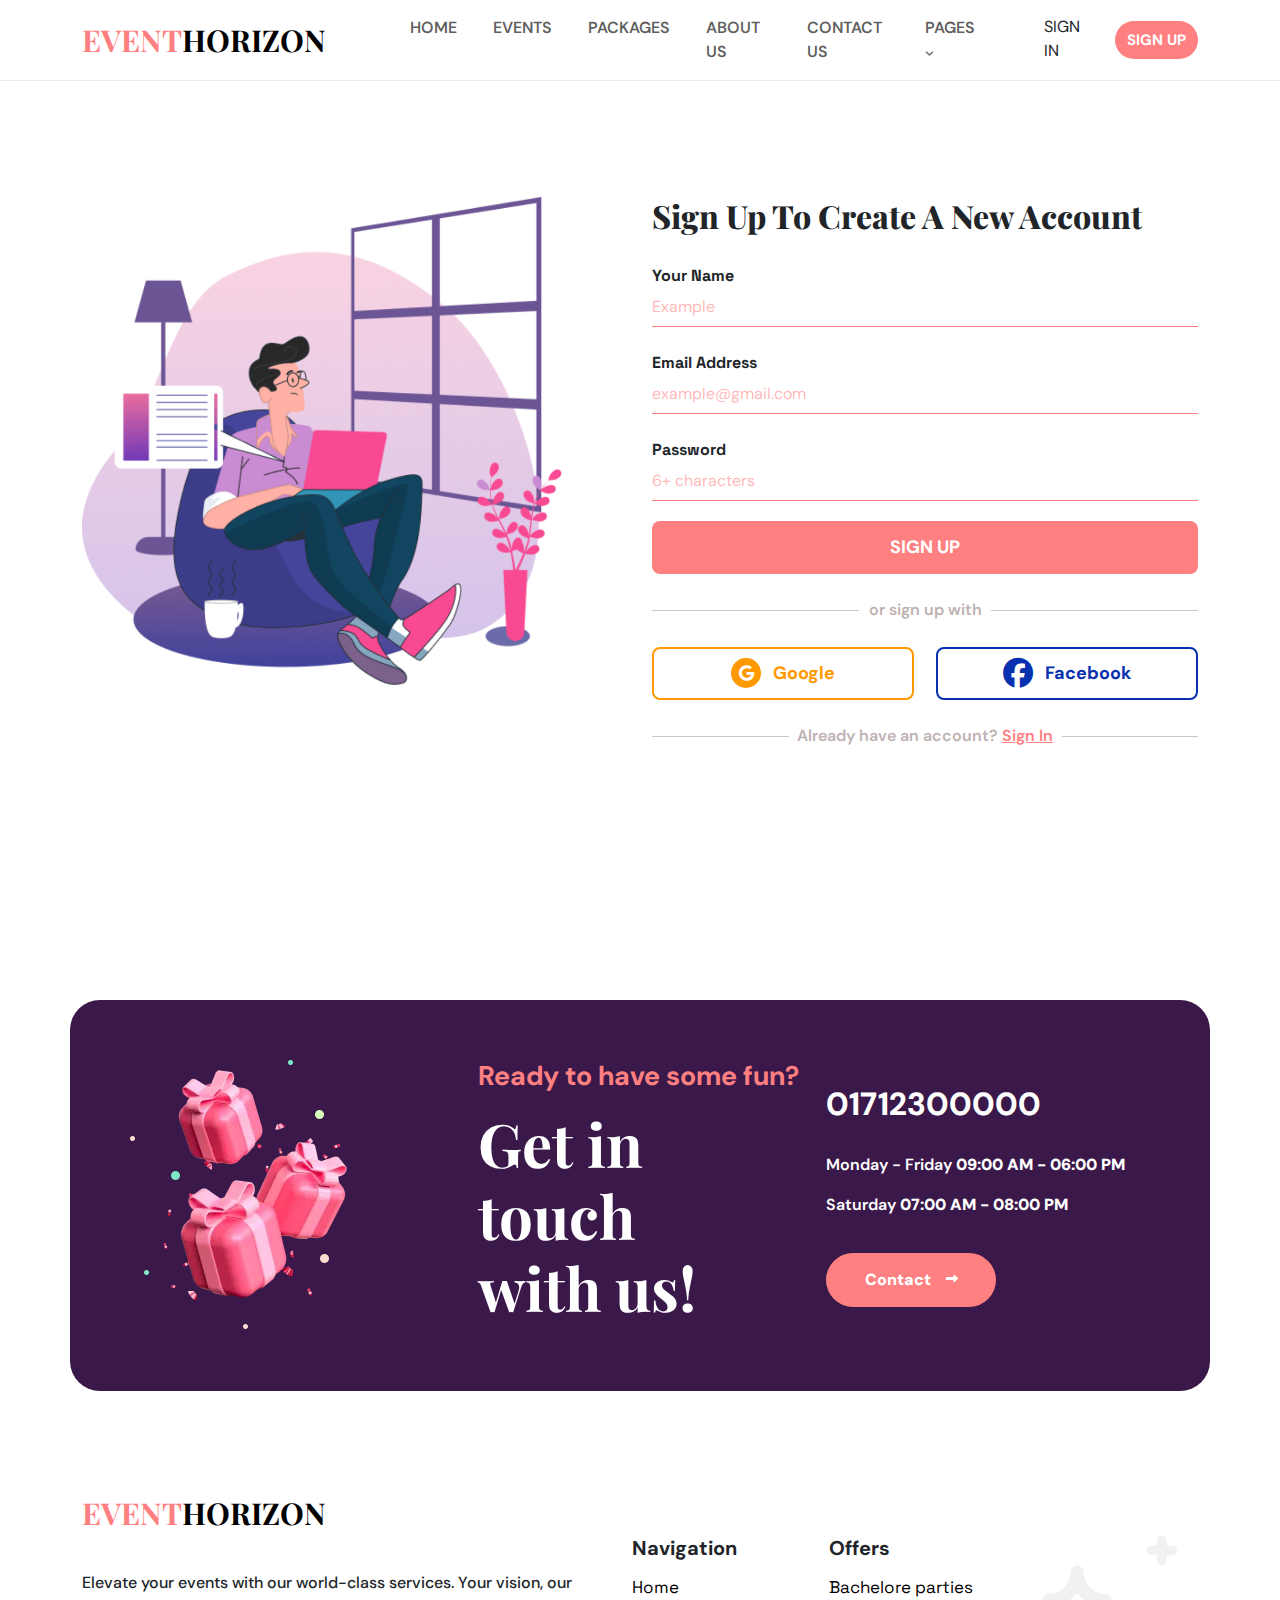
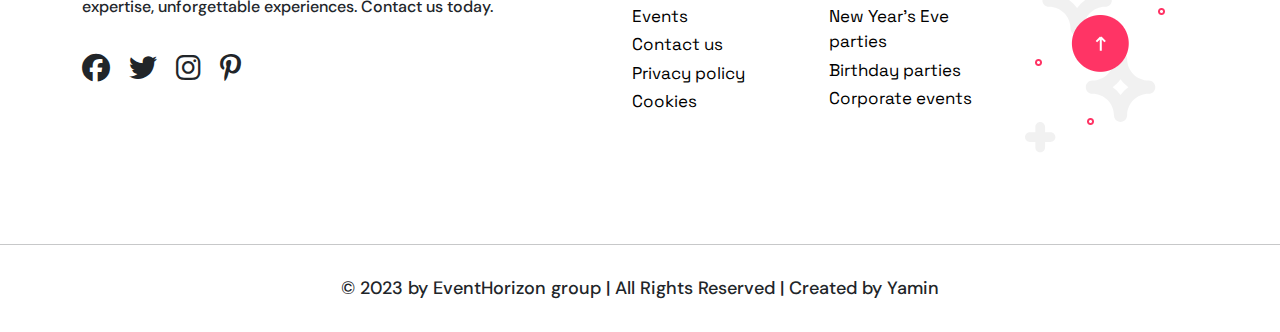
<file: sign-up.html>
<!DOCTYPE html>
<html lang="en">
  <head>
    <meta charset="UTF-8" />
    <meta name="viewport" content="width=device-width, initial-scale=1.0" />
    <title>Sign Up | EventHorizon</title>
    <link rel="stylesheet" href="sign-up/sign-up.css" />
    <!-- linking bootstrap css file  -->
    <link
      href="https://cdn.jsdelivr.net/npm/bootstrap@5.3.2/dist/css/bootstrap.min.css"
      rel="stylesheet"
    />
    <!-- linking fontawesome cdn  -->
    <link
      rel="stylesheet"
      href="https://cdnjs.cloudflare.com/ajax/libs/font-awesome/6.4.2/css/all.min.css"
    />
  </head>
  <body>
    <header class="container-fluid" style="padding: 0px">
      <nav
        class="navbar navbar-expand-lg"
        id="nav-bar"
        style="
          background-color: #ffffff;
          border-bottom: 1px solid rgba(128, 128, 128, 0.162);
        "
      >
        <div class="container">
          <a class="navbar-brand logo" href="index.html"
            ><span style="color: #ff8080">EVENT</span>HORIZON</a
          >
          <div class="d-flex">
            <div class="d-flex align-items-center" id="nav-item">
              <ul class="navbar-nav me-auto mb-2 mb-lg-0">
                <li class="nav-item">
                  <a
                    class="nav-link nav-home"
                    aria-current="page"
                    id="nav-items"
                    href="index.html"
                    >HOME</a
                  >
                </li>
                <li class="nav-item">
                  <a class="nav-link" id="nav-items" href="events.html">EVENTS</a>
                </li>
                <li class="nav-item">
                  <a class="nav-link" id="nav-items" href="packages.html">PACKAGES</a>
                </li>
                </li>
                <li class="nav-item">
                  <a class="nav-link" id="nav-items" href="about-us.html">ABOUT US</a>
                </li>
                <li class="nav-item">
                  <a class="nav-link" id="nav-items" href="#gift">CONTACT US</a>
                </li>
                <li class="nav-item dropdown">
                  <a
                    class="nav-link"
                    id="nav-items"
                    href="#"
                    role="button"
                    data-bs-toggle="dropdown"
                    aria-expanded="false"
                  >
                    PAGES
                    <i
                      class="fa-solid fa-angle-down"
                      style="font-size: 10px"
                    ></i>
                  </a>
                  <ul class="dropdown-menu">
                    <li>
                      <a class="dropdown-item" id="nav-items" href="testimonial.html"
                        >Testimonial</a
                      >
                    </li>
                    <li>
                      <a class="dropdown-item" id="nav-items" href="404.html">404</a>
                    </li>
                  </ul>
                </li>
              </ul>
            </div>
            <div class="d-flex align-items-center nav-box-3">
              <a
                class="nav-link log-in"
                id="nav-items"
                style="
                  background: none;
                  padding-bottom: 2px;
                  border-radius: 0px;
                "
                href="sign-in.html"
                >SIGN IN</a
              >

              <div
                class="d-flex align-items-center justify-content-around"
                id="nav-button-box"
              >
                <a href="#">SIGN UP</a>
              </div>
            </div>
          </div>
        </div>
      </nav>
    </header>

    <!-- sign up  -->
    <section class="container d-flex align-items-center" id="sign-up">
      <div class="container">
        <div class="row">
          <div class="col sign-up-img">
            <img src="sign-up/sign-up-img.png" alt="image" />
          </div>
          <div class="col sign-up-content">
            <h2>Sign Up To Create A New Account</h2>
            <form class="sign-up-form">
              <label>Your Name</label><br />
              <input type="text" class="input" placeholder="Example" required />
              <br /><br />
              <label>Email Address</label><br />
              <input
                type="email"
                class="input"
                placeholder="example@gmail.com"
                required
              />
              <br /><br />
              <label>Password</label><br />
              <input
                type="password"
                class="input"
                placeholder="6+ characters"
                required
              />
              <div id="sign-up-btn">
                <a href="#"> SIGN UP </a>
              </div>
              <span
                class="d-flex justify-content-between align-items-center text-center"
                style="margin-top: 20px"
                ><hr />
                <span class="sign-up-txt">or sign up with</span>
                <hr
              /></span>
              <div class="d-flex justify-content-between sign-up-btn-main">
                <div class="sign-up-btn2" id="sign-up-btn">
                  <i class="fa-brands fa-google"></i>
                  <a href="https://www.google.com/" target="_blank">Google</a>
                </div>
                <div class="sign-up-btn3" id="sign-up-btn">
                  <i class="fa-brands fa-facebook"></i>
                  <a href="https://www.facebook.com/" target="_blank"
                    >Facebook</a
                  >
                </div>
              </div>
              <span
                class="d-flex justify-content-between align-items-center text-center sign-up-hr"
                style="margin-top: 20px"
                ><hr />
                <span class="sign-up-txt"
                  ><span
                    class="text-center sign-up-txt"
                    style="margin: 10px 0px"
                    ><p style="margin-bottom: 0px">
                      Already have an account?
                      <a href="sign-in.html" style="color: #ff8080">Sign In</a>
                    </p></span
                  ></span
                >
                <hr
              /></span>
            </form>
          </div>
        </div>
      </div>
    </section>

        <!-- gift  -->
        <section id="gift">
          <div class="container gift-main">
            <div class="row">
              <div class="col">
                <img src="gift.webp" alt="image">
              </div>
              <div class="col d-flex flex-column justify-content-center gift-box-1">
                <h4>Ready to have some fun?</h4>
                <h1>Get in touch <br> with us!</h1>
              </div>
              <div class="col d-flex flex-column justify-content-center gift-box-2">
                <h2>01712300000</h2>
                <p style="margin-top: 15px;">Monday - Friday <b>09:00 AM - 06:00 PM</b></p>
                <p>Saturday <b>07:00 AM - 08:00 PM</b></p>
                <button class="gift-btn"><b>Contact</b><i class="fa-solid fa-right-long fa-xs"></i></button>
              </div>
            </div>
          </div>
        </section>

    <!-- footer  -->
    <footer id="footer">
      <div class="container footer-main">
        <div class="col">
          <a class="footer-logo" href="#"
            ><span style="color: #ff8080">EVENT</span>HORIZON</a
          >
        </div>
        <div class="row d-flex">
          <div class="footer-box1">
            <p>
              Elevate your events with our world-class services. Your vision,
              our expertise, unforgettable experiences. Contact us today.
            </p>
            <div class="footer-icons">
              <i class="fa-brands fa-facebook"></i>
              <i class="fa-brands fa-twitter"></i>
              <i class="fa-brands fa-instagram"></i>
              <i class="fa-brands fa-pinterest-p"></i>
            </div>
          </div>
          <div class="col footer-box2">
            <h5><b>Navigation</b></h5>
            <ul>
              <li><a href="index.html">Home</a></li>
              <li><a href="events.html">Events</a></li>
              <li><a href="#">Contact us</a></li>
              <li><a href="#">Privacy policy</a></li>
              <li><a href="#">Cookies</a></li>
            </ul>
          </div>
          <div class="col footer-box2">
            <h5><b>Offers</b></h5>
            <ul>
              <li><a href="#">Bachelore parties</a></li>
              <li><a href="#">New Year's Eve parties</a></li>
              <li><a href="#">Birthday parties</a></li>
              <li><a href="#">Corporate events</a></li>
            </ul>
          </div>
          <div class="col">
            <a href="#"><img src="footer-pic1.png" alt="image" /></a>
          </div>
        </div>
      </div>
      <hr />
      <div class="container text-center copywrite">
        <p>
          © 2023 by EventHorizon group | All Rights Reserved | Created by Yamin
        </p>
      </div>
    </footer>
    <!-- linking bootstrap js file  -->
    <script src="https://cdn.jsdelivr.net/npm/bootstrap@5.3.2/dist/js/bootstrap.bundle.min.js"></script>
  </body>
</html>
</file>
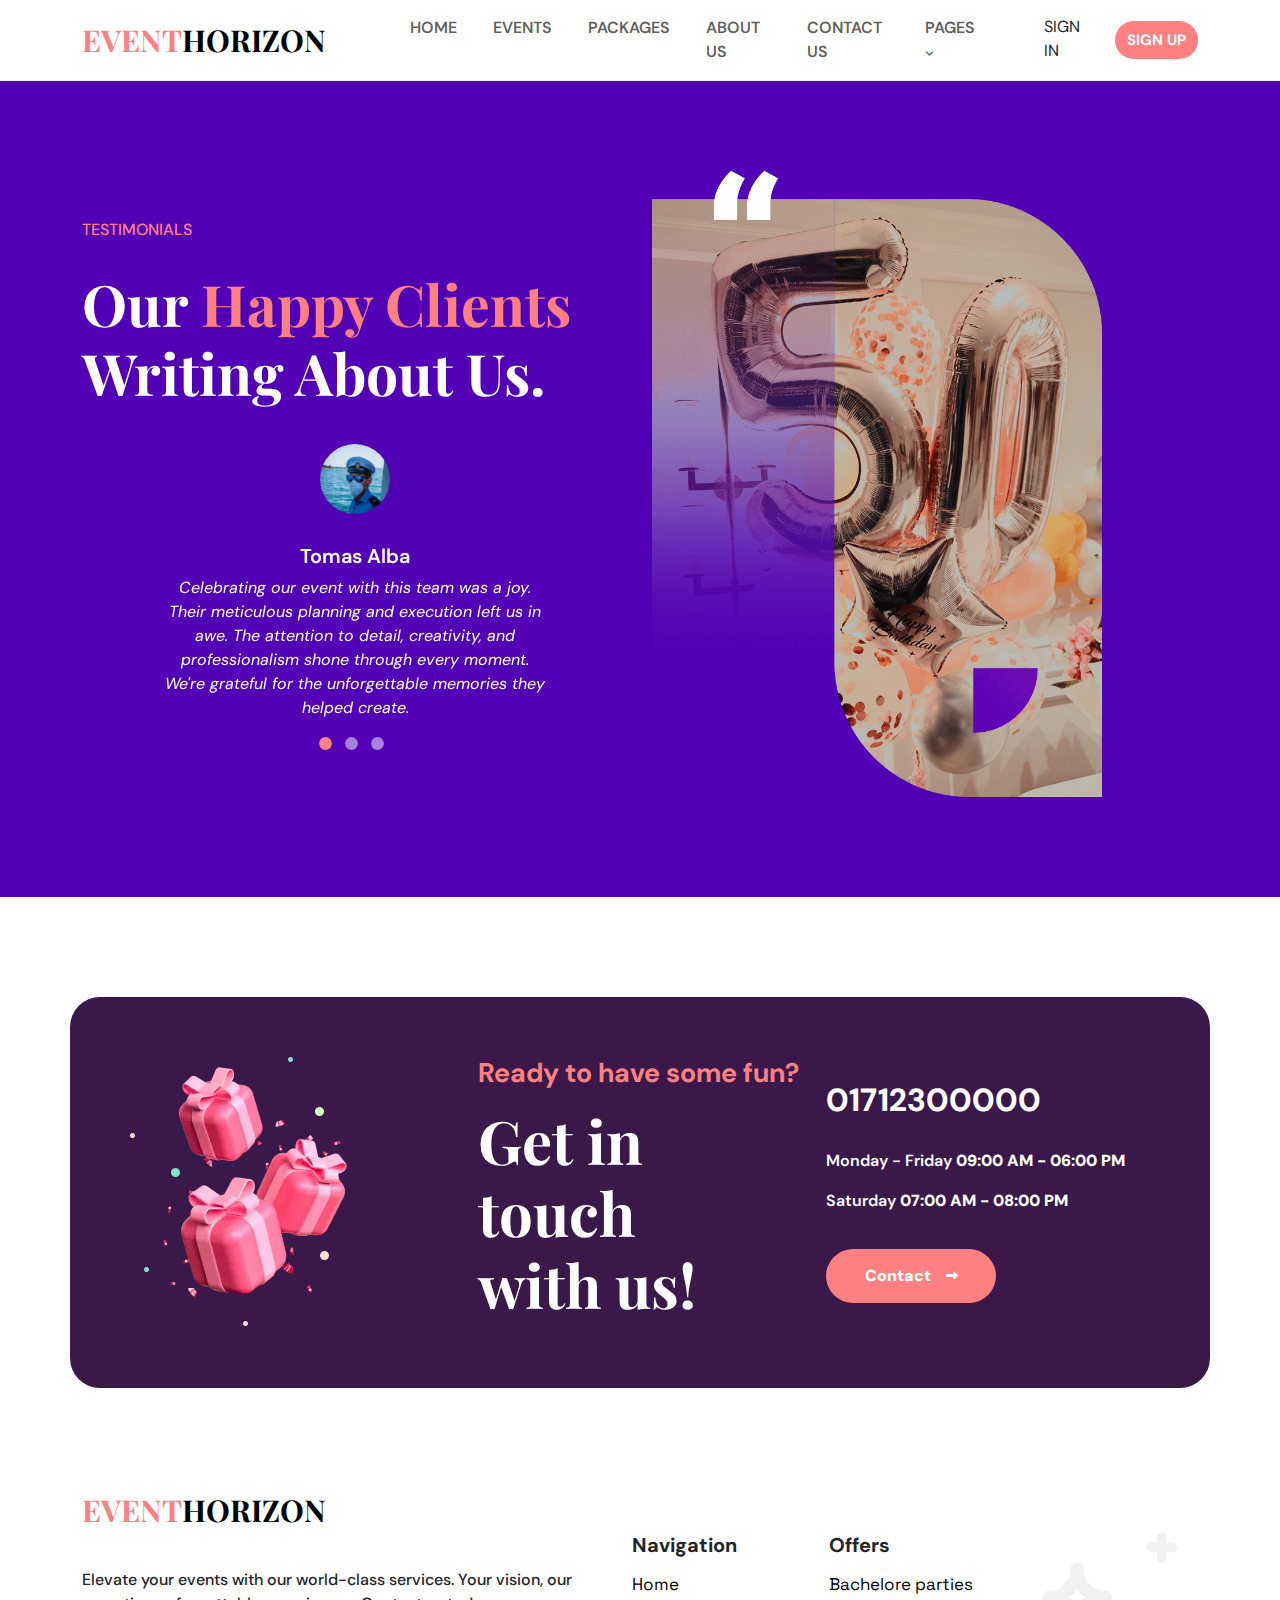
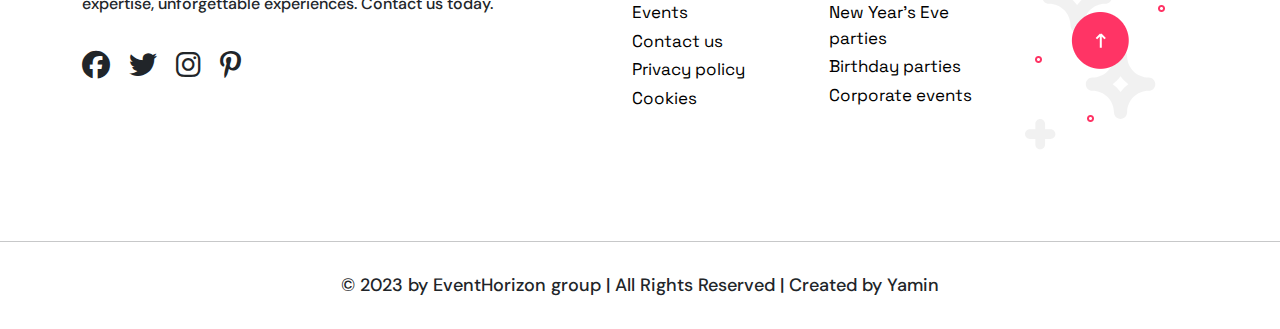
<file: testimonial.html>
<!DOCTYPE html>
<html lang="en">
  <head>
    <meta charset="UTF-8" />
    <meta name="viewport" content="width=device-width, initial-scale=1.0" />
    <title>Testimonial | EventHorizon</title>
    <link rel="stylesheet" href="testimonial/testimonial.css" />
    <!-- linking bootstrap css file  -->
    <link
      href="https://cdn.jsdelivr.net/npm/bootstrap@5.3.2/dist/css/bootstrap.min.css"
      rel="stylesheet"
    />
    <!-- linking fontawesome cdn  -->
    <link
      rel="stylesheet"
      href="https://cdnjs.cloudflare.com/ajax/libs/font-awesome/6.4.2/css/all.min.css"
    />
  </head>
  <body>
    <header class="container-fluid" style="padding: 0px">
      <nav
        class="navbar navbar-expand-lg"
        id="nav-bar"
        style="
          background-color: #ffffff;
          border-bottom: 1px solid rgba(128, 128, 128, 0.162);
        "
      >
        <div class="container">
          <a class="navbar-brand logo" href="index.html"
            ><span style="color: #ff8080">EVENT</span>HORIZON</a
          >
          <div class="d-flex">
            <div class="d-flex align-items-center" id="nav-item">
              <ul class="navbar-nav me-auto mb-2 mb-lg-0">
                <li class="nav-item">
                  <a
                    class="nav-link nav-home"
                    aria-current="page"
                    id="nav-items"
                    href="index.html"
                    >HOME</a
                  >
                </li>
                <li class="nav-item">
                  <a
                    class="nav-link"
                    id="nav-items"
                    href="events.html"
                    >EVENTS</a
                  >
                </li>
                <li class="nav-item">
                  <a class="nav-link" id="nav-items" href="packages.html"
                    >PACKAGES</a
                  >
                </li>
                <li class="nav-item">
                  <a class="nav-link" id="nav-items" href="about-us.html">ABOUT US</a>
                </li>
                <li class="nav-item">
                  <a class="nav-link" id="nav-items" href="#gift">CONTACT US</a>
                </li>
                <li class="nav-item dropdown">
                  <a
                    class="nav-link"
                    id="nav-items"
                    href="#"
                    role="button"
                    data-bs-toggle="dropdown"
                    aria-expanded="false"
                  >
                    PAGES
                    <i
                      class="fa-solid fa-angle-down"
                      style="font-size: 10px"
                    ></i>
                  </a>
                  <ul class="dropdown-menu">
                      <a class="dropdown-item" id="nav-items" style="color: #ff8080" href="#"
                        >Testimonial</a
                      >
                    </li>
                    <li>
                      <a class="dropdown-item" id="nav-items" href="404.html">404</a>
                  </ul>
                </li>
              </ul>
            </div>
            <div class="d-flex align-items-center nav-box-3">
              <a
                class="nav-link log-in"
                id="nav-items"
                style="
                  background: none;
                  padding-bottom: 2px;
                  border-radius: 0px;
                "
                href="sign-in.html"
                >SIGN IN</a
              >

              <div
                class="d-flex align-items-center justify-content-around"
                id="nav-button-box"
              >
                <a href="sign-up.html">SIGN UP</a>
              </div>
            </div>
          </div>
        </div>
      </nav>
    </header>

     <!-- testimonial  -->
     <section id="testimonial">
        <div class="container">
          <div class="row">
            <div class="col" style="padding-top: 50px;">
              <h6>TESTIMONIALS</h6>
              <h1>Our <span style="color: #ff8080;">Happy Clients</span> <br> Writing About Us.</h1>
              <div id="carouselExampleCaptions" class="carousel slide">
                <div class="carousel-indicators">
                  <button id="testi-btn" type="button" data-bs-target="#carouselExampleCaptions" data-bs-slide-to="0" class="active" aria-current="true" aria-label="Slide 1"></button>
                  <button id="testi-btn" type="button" data-bs-target="#carouselExampleCaptions" data-bs-slide-to="1" aria-label="Slide 2"></button>
                  <button id="testi-btn" type="button" data-bs-target="#carouselExampleCaptions" data-bs-slide-to="2" aria-label="Slide 3"></button>
                </div>
                <div class="carousel-inner">
                  <div class="carousel-item active">
                    <img src="trans-pic.png" class="d-block w-60" alt="image">
                    <div class="carousel-caption d-none d-md-block">
                      <img src="silder1-pic.jpg" alt="image" style="width: 70px; border-radius: 100%;">
                      <h5>Tomas Alba</h5>
                      <p><i>Celebrating our event with this team was a joy. Their meticulous planning and execution left us in awe. The attention to detail, creativity, and professionalism shone through every moment. We're grateful for the unforgettable memories they helped create.</i></p>
                    </div>
                  </div>
                  <div class="carousel-item">
                    <img src="trans-pic.png" class="d-block w-60" alt="image">
                    <div class="carousel-caption d-none d-md-block">
                      <img src="slider2-pic.jpg" alt="image" style="width: 70px; border-radius: 100%;">
                      <h5>George Arthur</h5>
                      <p><i>Working with this event management team was an absolute pleasure. Their dedication to bringing our vision to life was exceptional. From the planning stages to the final event, their attention to detail and commitment to excellence were evident. Our special day was a true success, thanks to their expertise and professionalism.</i></p>
                    </div>
                  </div>
                  <div class="carousel-item">
                    <img src="trans-pic.png" class="d-block w-60" alt="image">
                    <div class="carousel-caption d-none d-md-block">
                      <img src="slider3-pic.jpg" alt="image" style="width: 70px; border-radius: 100%;">
                      <h5>Antony</h5>
                      <p><i>This event management team exceeded our expectations. Their ability to transform our ideas into a stunning reality was remarkable. The seamless planning, attention to every detail, and their professional team made our event an unforgettable experience. We highly recommend their services.</i></p>
                    </div>
                  </div>
                </div>
              </div>
            </div>
            <div class="col">
              <img src="testimonial-pic.png" alt="image">
            </div>
          </div>
        </div>
      </section>

    <!-- gift  -->
    <section id="gift">
      <div class="container gift-main">
        <div class="row">
          <div class="col">
            <img src="gift.webp" alt="image" />
          </div>
          <div class="col d-flex flex-column justify-content-center gift-box-1">
            <h4>Ready to have some fun?</h4>
            <h1>
              Get in touch <br />
              with us!
            </h1>
          </div>
          <div class="col d-flex flex-column justify-content-center gift-box-2">
            <h2>01712300000</h2>
            <p style="margin-top: 15px">
              Monday - Friday <b>09:00 AM - 06:00 PM</b>
            </p>
            <p>Saturday <b>07:00 AM - 08:00 PM</b></p>
            <button class="gift-btn">
              <b>Contact</b><i class="fa-solid fa-right-long fa-xs"></i>
            </button>
          </div>
        </div>
      </div>
    </section>

    <!-- footer  -->
    <footer id="footer">
      <div class="container footer-main">
        <div class="col">
          <a class="footer-logo" href="#"
            ><span style="color: #ff8080">EVENT</span>HORIZON</a
          >
        </div>
        <div class="row d-flex">
          <div class="footer-box1">
            <p>
              Elevate your events with our world-class services. Your vision,
              our expertise, unforgettable experiences. Contact us today.
            </p>
            <div class="footer-icons">
              <i class="fa-brands fa-facebook"></i>
              <i class="fa-brands fa-twitter"></i>
              <i class="fa-brands fa-instagram"></i>
              <i class="fa-brands fa-pinterest-p"></i>
            </div>
          </div>
          <div class="col footer-box2">
            <h5><b>Navigation</b></h5>
            <ul>
              <li><a href="index.html">Home</a></li>
              <li><a href="events.html">Events</a></li>
              <li><a href="#">Contact us</a></li>
              <li><a href="#">Privacy policy</a></li>
              <li><a href="#">Cookies</a></li>
            </ul>
          </div>
          <div class="col footer-box2">
            <h5><b>Offers</b></h5>
            <ul>
              <li><a href="#">Bachelore parties</a></li>
              <li><a href="#">New Year's Eve parties</a></li>
              <li><a href="#">Birthday parties</a></li>
              <li><a href="#">Corporate events</a></li>
            </ul>
          </div>
          <div class="col">
            <a href="#"><img src="footer-pic1.png" alt="image" /></a>
          </div>
        </div>
      </div>
      <hr />
      <div class="container text-center copywrite">
        <p>
          © 2023 by EventHorizon group | All Rights Reserved | Created by Yamin
        </p>
      </div>
    </footer>
    <!-- linking bootstrap js file  -->
    <script src="https://cdn.jsdelivr.net/npm/bootstrap@5.3.2/dist/js/bootstrap.bundle.min.js"></script>
  </body>
</html>
</file>
<file: about-us/about-us.css>
@import url("https://fonts.googleapis.com/css2?family=DM+Sans:opsz,wght@9..40,100;9..40,200;9..40,300;9..40,400;9..40,500;9..40,600;9..40,700;9..40,800;9..40,900;9..40,1000&family=Playfair+Display:wght@400;500;600;700;800;900&family=Space+Grotesk:wght@300;400;500;600;700&display=swap");

* {
  margin: 0;
  padding: 0;
  box-sizing: border-box;
}

body {
  font-family: "DM Sans", sans-serif !important;
  font-family: "Space Grotesk", sans-serif;
}

h1 {
  font-family: "Playfair Display", serif;
}

/* nav-bar start */

#nav-bar {
  width: 100%;
  position: fixed;
  top: 0;
  z-index: 9999;
}

.logo {
  font-weight: 700;
  font-size: 30px !important;
  font-family: "Playfair Display", serif;
}

#nav-item {
  margin: 0px 50px;
}

.nav-item {
  margin: 0px 10px !important;
}

#nav-items {
  border-radius: 5px;
  transition: 0.5s;
}

#nav-items:hover {
  color: #ff8080;
}

#nav-item a {
  font-weight: 600;
}

#nav-button-box {
  background-color: #ff8080;
  width: 90px;
  height: 38px;
  padding: 0px 5px;
  border-radius: 30px;
  cursor: pointer;
  transition: 0.5s;
  margin-left: 20px;
}

#nav-button-box:hover {
  background-color: #7f4646;
}

#nav-button-box a {
  color: white;
  font-size: 15px;
  font-weight: 700;
  text-decoration: none;
}

.log-in:hover {
  color: #ff8080 !important;
}

/* nav-bar end */

.about-us-head {
  width: 100%;
  height: 100vh;
  margin-top: 150px !important;
}

.about-us-head .box {
  width: 40px;
  height: 40px;
  background-color: #ff808038;
  border-radius: 0 100% 0 0;
  margin-right: 30px;
}

.about-us-head h6 {
  color: #ffa6a6;
  margin: 0 !important;
  font-weight: 800;
  letter-spacing: 2px;
}

.abh-content h1 {
  margin-top: 30px;
  font-size: 44px;
  font-weight: 800;
  letter-spacing: 0.6px;
}

.abh-content p {
  color: rgb(83, 83, 83);
  margin-top: 20px;
  font-weight: 500;
  font-size: 20px;
  line-height: 1.7rem;
}

.abh-logo img {
  width: 500px;
  background-color: #ff808017;
  border-radius: 100px 0px;
}

/* gift start */

#gift {
  padding: 100px 0px;
}

.gift-main {
  padding: 60px !important;

  background-color: #3a184a;
  background-image: url(https://themes.muffingroup.com/be/event8/wp-content/uploads/2022/01/event8-wrap-bg5.svg);
  background-repeat: no-repeat;
  background-position: center bottom;
  border-radius: 30px;
}

.gift-box-1 h4 {
  color: #ff8080;
  margin-bottom: 15px;
  font-size: 27px;
  font-weight: 700;
}

.gift-box-1 h1 {
  color: white;
  font-size: 60px;
  font-weight: 700;
}

.gift-box-2 {
  color: white;
}

.gift-box-2 h2 {
  font-weight: 800;
  margin-bottom: 15px;
}

.gift-box-2 p {
  font-weight: 600;
}

.gift-btn {
  color: white;
  width: 170px;
  border: none;
  background-color: #ff8080;
  font-weight: 600;
  margin-top: 20px;
  padding: 15px 27px;
  border-radius: 30px;
  transition: 0.3s;
}

.gift-btn:hover {
  color: black;
  background-color: white;
}

.gift-btn:active {
  color: white;
  background-color: black;
}

.gift-box-2 i {
  margin-left: 15px;
}

/* gift end  */

/* footer start  */

.footer-main {
  margin-bottom: 90px;
}

.footer-logo {
  color: black;
  text-decoration: none;
  font-weight: 700;
  font-size: 30px !important;
  font-family: "Playfair Display", serif;
}

.footer-box1 {
  width: 550px !important;
}

.footer-box1 p {
  margin: 35px 0px;
  font-weight: 500;
}

.footer-icons i {
  font-size: 28px;
  margin-right: 15px;
  transition: 0.2s;
}

.footer-icons i:hover {
  color: #ff8080;
  font-size: 30px;
}

#footer h5 {
  margin-bottom: 15px;
}

.footer-box2 ul {
  padding: 0 !important;
}

.footer-box2 li {
  list-style: none;
  margin-bottom: 3px;
}

.footer-box2 a {
  color: black;
  font-size: 17px;
  font-family: "Space Grotesk", sans-serif !important;
  text-decoration: none;
  transition: 0.2s;
}

.footer-box2 a:hover {
  color: #ff8080;
}

.copywrite p {
  font-size: 18px;
  font-weight: 500;
  margin: 30px 0px;
}

/* footer end  */
</file>
<file: events/events.css>
@import url("https://fonts.googleapis.com/css2?family=DM+Sans:opsz,wght@9..40,100;9..40,200;9..40,300;9..40,400;9..40,500;9..40,600;9..40,700;9..40,800;9..40,900;9..40,1000&family=Playfair+Display:wght@400;500;600;700;800;900&family=Space+Grotesk:wght@300;400;500;600;700&display=swap");

* {
  margin: 0;
  padding: 0;
  box-sizing: border-box;
}

body {
  font-family: "DM Sans", sans-serif !important;
  font-family: "Space Grotesk", sans-serif;
}

h1 {
  font-family: "Playfair Display", serif;
}

/* nav-bar start */

#nav-bar {
  width: 100%;
  position: fixed;
  top: 0;
  z-index: 9999;
}

.logo {
  font-weight: 700;
  font-size: 30px !important;
  font-family: "Playfair Display", serif;
}

#nav-item {
  margin: 0px 50px;
}

.nav-item {
  margin: 0px 10px !important;
}

#nav-items {
  border-radius: 5px;
  transition: 0.5s;
}

#nav-items:hover {
  color: #ff8080;
}

#nav-item a {
  font-weight: 600;
}

#nav-button-box {
  background-color: #ff8080;
  width: 90px;
  height: 38px;
  padding: 0px 5px;
  border-radius: 30px;
  cursor: pointer;
  transition: 0.5s;
  margin-left: 20px;
}

#nav-button-box:hover {
  background-color: #7f4646;
}

#nav-button-box a {
  color: white;
  font-size: 15px;
  font-weight: 700;
  text-decoration: none;
}

.log-in:hover {
  color: #ff8080 !important;
}

/* nav-bar end */

/* events header start  */

#events-header {
  height: 367px;
  padding: 150px 0px 60px 0px;
  background-color: #ff808025;
  border-radius: 0 0 30px 30px;
}

.events-header-main h1 {
  font-weight: 800;
  font-size: 80px;
}

/* events header end  */

/* Bachelorette party start */

.bachelorette-party {
  margin-top: 80px;
}

.head1 h1 {
  font-size: 55px;
  font-weight: 800;
  font-family: "Playfair Display", serif;
}

.head1 p {
  margin: 15px 0px;
  color: rgb(50, 50, 50);
}

.icons {
  padding: 40px 0px;
  border-bottom: 1px solid rgba(165, 165, 165, 0.507);
}

.icons p {
  font-size: 18px;
  margin: 0px 50px 0px 20px;  
}

.icons i {
  color: #ff8080;
  background-color: #ff808029;
  width: 50px;
  height: 50px;
  font-size: 24px;
  border-radius: 100%;
  display: flex;
  justify-content: center;
  align-items: center;
}

.packages-btn button {
  color: white;
  width: 25% !important;
  border: none;
  background-color: #ff8080;
  font-size: 20px;
  font-weight: 700;
  padding: 15px 27px;
  border-radius: 5px;
  margin-top: 40px;
  transition: 0.3s;
}

.packages-btn button:hover {
  color: black;
  background-color: #e7ffec;
  box-shadow: 0px 0px 20px rgb(139, 139, 139);
}

.packages-btn button:active {
  color: white;
  background-color: black;
}

.pics-child {
  padding: 0 !important;
  overflow: hidden;
  margin: 50px 25px 0px 0px !important;
  border-radius: 5px !important;
}

.pics-child img {
  width: 100%;
  height: 100%;
  transition: 0.3s;
}

.pics-child img:hover {
  scale: 1.1;
}

/* Bachelorette party end  */

/* gift start */

#gift {
  padding: 100px 0px;
}

.gift-main {
  padding: 60px !important;

  background-color: #3a184a;
  background-image: url(https://themes.muffingroup.com/be/event8/wp-content/uploads/2022/01/event8-wrap-bg5.svg);
  background-repeat: no-repeat;
  background-position: center bottom;
  border-radius: 30px;
}

.gift-box-1 h4 {
  color: #ff8080;
  margin-bottom: 15px;
  font-size: 27px;
  font-weight: 700;
}

.gift-box-1 h1 {
  color: white;
  font-size: 60px;
  font-weight: 700;
}

.gift-box-2 {
  color: white;
}

.gift-box-2 h2 {
  font-weight: 800;
  margin-bottom: 15px;
}

.gift-box-2 p {
  font-weight: 600;
}

.gift-btn {
  color: white;
  width: 170px;
  border: none;
  background-color: #ff8080;
  font-weight: 600;
  margin-top: 20px;
  padding: 15px 27px;
  border-radius: 30px;
  transition: 0.3s;
}

.gift-btn:hover {
  color: black;
  background-color: white;
}

.gift-btn:active {
  color: white;
  background-color: black;
}

.gift-box-2 i {
  margin-left: 15px;
}

/* gift end  */

/* footer start  */

.footer-main {
  margin-bottom: 90px;
}

.footer-logo {
  color: black;
  text-decoration: none;
  font-weight: 700;
  font-size: 30px !important;
  font-family: "Playfair Display", serif;
}

.footer-box1 {
  width: 550px !important;
}

.footer-box1 p {
  margin: 35px 0px;
  font-weight: 500;
}

.footer-icons i {
  font-size: 28px;
  margin-right: 15px;
  transition: 0.2s;
}

.footer-icons i:hover {
  color: #ff8080;
  font-size: 30px;
}

#footer h5 {
  margin-bottom: 15px;
}

.footer-box2 ul {
  padding: 0 !important;
}

.footer-box2 li {
  list-style: none;
  margin-bottom: 3px;
}

.footer-box2 a {
  color: black;
  font-size: 17px;
  font-family: "Space Grotesk", sans-serif !important;
  text-decoration: none;
  transition: 0.2s;
}

.footer-box2 a:hover {
  color: #ff8080;
}

.copywrite p {
  font-size: 18px;
  font-weight: 500;
  margin: 30px 0px;
}

/* footer end  */
</file>
<file: packages/packages.css>
@import url("https://fonts.googleapis.com/css2?family=DM+Sans:opsz,wght@9..40,100;9..40,200;9..40,300;9..40,400;9..40,500;9..40,600;9..40,700;9..40,800;9..40,900;9..40,1000&family=Playfair+Display:wght@400;500;600;700;800;900&family=Space+Grotesk:wght@300;400;500;600;700&display=swap");

* {
  margin: 0;
  padding: 0;
  box-sizing: border-box;
}

body {
  font-family: "DM Sans", sans-serif !important;
  font-family: "Space Grotesk", sans-serif;
}

h1 {
  font-family: "Playfair Display", serif;
}

/* nav-bar start */

#nav-bar {
  width: 100%;
  position: fixed;
  top: 0;
  z-index: 9999;
}

.logo {
  font-weight: 700;
  font-size: 30px !important;
  font-family: "Playfair Display", serif;
}

#nav-item {
  margin: 0px 50px;
}

.nav-item {
  margin: 0px 10px !important;
}

#nav-items {
  border-radius: 5px;
  transition: 0.5s;
}

#nav-items:hover {
  color: #ff8080;
}

#nav-item a {
  font-weight: 600;
}

#nav-button-box {
  background-color: #ff8080;
  width: 90px;
  height: 38px;
  padding: 0px 5px;
  border-radius: 30px;
  cursor: pointer;
  transition: 0.5s;
  margin-left: 20px;
}

#nav-button-box:hover {
  background-color: #7f4646;
}

#nav-button-box a {
  color: white;
  font-size: 15px;
  font-weight: 700;
  text-decoration: none;
}

.log-in:hover {
  color: #ff8080 !important;
}

/* nav-bar end */

/* packages start  */

#packages {
  padding-top: 100px;
}

.packages-box1 {
  margin-right: 45px;
  border: 1px solid black;
  border-radius: 10px;
  padding: 50px !important;
  transition: 0.5s;
}

.packages-box1:hover {
  background-color: rgba(236, 236, 236, 0.818);
}

.packages-box1 h6 {
  color: #ff8080;
  margin-top: 5px;
}

.packages-box1 h1 {
  font-size: 57px;
  font-weight: 800;
  margin: 25px 0px;
}

.packages-box1 h3 {
  color: #ff8080;
  font-family: "Playfair Display", serif;
  font-size: 40px;
  font-weight: 700;
  border-bottom: 1px solid rgb(196, 196, 196);
  margin-bottom: 37px;
}

.packages-ul i {
  color: limegreen;
}

.packages-box1 button {
  color: white;
  border: none;
  background-color: rgb(122, 122, 122);
  font-weight: 600;
  margin-top: 20px;
  padding: 15px 27px;
  border-radius: 5px;
  transition: 0.3s;
}

.packages-box1 button:hover {
  color: black;
  background-color: #bad7e9;
}

.packages-box1 button:active {
  background-color: chocolate;
}

.packages-box2 {
  border: none;
  background-color: #ffcf96;
}

.packages-box2:hover {
  background-color: #e7ad65c6;
}

.packages-box2 h6,
.packages-box2 h3 {
  color: #125d98 !important;
}

.packages-box2 button {
  background-color: #363062;
}

.packages-box2 button:hover {
  color: black;
  background-color: #fcffe7;
}

.packages-box2 button:active {
  color: white;
  background-color: black;
}

.about-1-content h6 {
  color: #ff8080;
  margin-top: 5px;
}

.about-1-content h1 {
    font-weight: 800;
    margin: 25px 0px;
}

.about-1-content P {
    color: rgb(112, 112, 112);
    font-weight: 500;
}

.steps-li {
    background: none !important;
    border: none !important;
    padding-left: 0px !important;
}

.steps-li p {
    margin: 0;
    padding: 0;
    border: none !important;
}

/* packages end  */

/* gift start */

#gift {
  padding: 100px 0px;
}

.gift-main {
  padding: 60px !important;

  background-color: #3a184a;
  background-image: url(https://themes.muffingroup.com/be/event8/wp-content/uploads/2022/01/event8-wrap-bg5.svg);
  background-repeat: no-repeat;
  background-position: center bottom;
  border-radius: 30px;
}

.gift-box-1 h4 {
  color: #ff8080;
  margin-bottom: 15px;
  font-size: 27px;
  font-weight: 700;
}

.gift-box-1 h1 {
  color: white;
  font-size: 60px;
  font-weight: 700;
}

.gift-box-2 {
  color: white;
}

.gift-box-2 h2 {
  font-weight: 800;
  margin-bottom: 15px;
}

.gift-box-2 p {
  font-weight: 600;
}

.gift-btn {
  color: white;
  width: 170px;
  border: none;
  background-color: #ff8080;
  font-weight: 600;
  margin-top: 20px;
  padding: 15px 27px;
  border-radius: 30px;
  transition: 0.3s;
}

.gift-btn:hover {
  color: black;
  background-color: white;
}

.gift-btn:active {
  color: white;
  background-color: black;
}

.gift-box-2 i {
  margin-left: 15px;
}

/* gift end  */

/* footer start  */

.footer-main {
  margin-bottom: 90px;
}

.footer-logo {
  color: black;
  text-decoration: none;
  font-weight: 700;
  font-size: 30px !important;
  font-family: "Playfair Display", serif;
}

.footer-box1 {
  width: 550px !important;
}

.footer-box1 p {
  margin: 35px 0px;
  font-weight: 500;
}

.footer-icons i {
  font-size: 28px;
  margin-right: 15px;
  transition: 0.2s;
}

.footer-icons i:hover {
  color: #ff8080;
  font-size: 30px;
}

#footer h5 {
  margin-bottom: 15px;
}

.footer-box2 ul {
  padding: 0 !important;
}

.footer-box2 li {
  list-style: none;
  margin-bottom: 3px;
}

.footer-box2 a {
  color: black;
  font-size: 17px;
  font-family: "Space Grotesk", sans-serif !important;
  text-decoration: none;
  transition: 0.2s;
}

.footer-box2 a:hover {
  color: #ff8080;
}

.copywrite p {
  font-size: 18px;
  font-weight: 500;
  margin: 30px 0px;
}

/* footer end  */
</file>
<file: sign-in/sign-in.css>
@import url("https://fonts.googleapis.com/css2?family=DM+Sans:opsz,wght@9..40,100;9..40,200;9..40,300;9..40,400;9..40,500;9..40,600;9..40,700;9..40,800;9..40,900;9..40,1000&family=Playfair+Display:wght@400;500;600;700;800;900&family=Space+Grotesk:wght@300;400;500;600;700&display=swap");

* {
  margin: 0;
  padding: 0;
  box-sizing: border-box;
}

body {
  font-family: "DM Sans", sans-serif !important;
  font-family: "Space Grotesk", sans-serif;
}

h1 {
  font-family: "Playfair Display", serif;
}

/* nav-bar start */

#nav-bar {
  width: 100%;
  position: fixed;
  top: 0;
  z-index: 9999;
}

.logo {
  font-weight: 700;
  font-size: 30px !important;
  font-family: "Playfair Display", serif;
}

#nav-item {
  margin: 0px 50px;
}

.nav-item {
  margin: 0px 10px !important;
}

#nav-items {
  border-radius: 5px;
  transition: 0.5s;
}

#nav-items:hover {
  color: #ff8080;
}

#nav-item a {
  font-weight: 600;
}

#nav-button-box {
  background-color: #ff8080;
  width: 90px;
  height: 38px;
  padding: 0px 5px;
  border-radius: 30px;
  cursor: pointer;
  transition: 0.5s;
  margin-left: 20px;
}

#nav-button-box:hover {
  background-color: #7f4646;
}

#nav-button-box a {
  color: white;
  font-size: 15px;
  font-weight: 700;
  text-decoration: none;
}

.log-in:hover {
  color: #ff8080 !important;
}

/* nav-bar end */

/* sign in start  */

#sign-up {
  height: 100vh;
  padding: 170px 0px 100px 0px;
}

.sign-up-img {
  margin-left: 100px;
  background-image: url(sign-in-img.png) !important;
  background-repeat: no-repeat;
  background-position: center;
  background-size: cover;
}

.sign-up-img img {
  width: 100%;
}

.sign-up-content h2 {
  font-weight: 800;
  font-family: "Playfair Display", serif;
}

.sign-up-form {
  padding: 20px 0px;
}

.sign-up-form label {
  font-family: "Space Grotesk", sans-serif !important;
  font-weight: 700;
}

.sign-up-form .input {
  width: 100%;
  border: none;
  border-bottom: 1px solid #ff8080;
  padding: 7px 0px;
}

.sign-up-form .input::placeholder {
  color: #ff808091;
}

#checkbox {
  margin: 15px 5px 15px 0px;
}

#sign-up-btn {
  background-color: #ff8080;
  height: 53px;
  padding: 0px 18px;
  margin-top: 20px;
  border-radius: 8px;
  cursor: pointer;
  text-decoration: none;
  transition: 0.2s;
  display: flex;
  justify-content: center;
  align-items: center;
}

#sign-up-btn:hover {
  background-color: rgb(28, 62, 163);
  border: none;
}

#sign-up-btn a {
  color: white;
  font-weight: 700;
  font-size: 18px;
  text-decoration: none;
}

#sign-up-btn:active {
  background-color: #bad7e9;
}

.sign-up-txt {
  color: rgb(190, 178, 178);
  font-weight: 600;
}

.sign-up-form hr {
  width: 38%;
}

.sign-up-btn2 {
  width: 48%;
  background-color: transparent !important;
  border: 2px solid rgb(255, 153, 0) !important;
}

.sign-up-btn2:hover {
  box-shadow: 0px 0px 20px rgb(197, 197, 197);
}

.sign-up-btn2 i {
  color: white;
  width: 30px;
  height: 30px;
  border-radius: 100%;
  display: flex;
  justify-content: center;
  align-items: center;
  background-color: rgb(255, 153, 0);
  margin-right: 12px;
}

.sign-up-btn2 a {
  color: rgb(255, 153, 0) !important;
}

.sign-up-btn3 {
  width: 48%;
  background-color: transparent !important;
  border: 2px solid rgb(8, 49, 175) !important;
}

.sign-up-btn3 i {
  margin-right: 12px;
  font-size: 30px;
  color: rgb(8, 49, 175);
}

.sign-up-btn3:hover {
  box-shadow: 0px 0px 20px rgb(197, 197, 197);
}

.sign-up-btn3 a {
  color: rgb(8, 49, 175) !important;
}

.sign-up-hr hr {
  width: 18%;
}

/* sign in end  */

/* gift start */

#gift {
  padding: 100px 0px;
}

.gift-main {
  padding: 60px !important;
  background-color: #3a184a;
  background-image: url(https://themes.muffingroup.com/be/event8/wp-content/uploads/2022/01/event8-wrap-bg5.svg);
  background-repeat: no-repeat;
  background-position: center bottom;
  border-radius: 30px;
}

.gift-box-1 h4 {
  color: #ff8080;
  margin-bottom: 15px;
  font-size: 27px;
  font-weight: 700;
}

.gift-box-1 h1 {
  color: white;
  font-size: 60px;
  font-weight: 700;
}

.gift-box-2 {
  color: white;
}

.gift-box-2 h2 {
  font-weight: 800;
  margin-bottom: 15px;
}

.gift-box-2 p {
  font-weight: 600;
}

.gift-btn {
  color: white;
  width: 170px;
  border: none;
  background-color: #ff8080;
  font-weight: 600;
  margin-top: 20px;
  padding: 15px 27px;
  border-radius: 30px;
  transition: 0.3s;
}

.gift-btn:hover {
  color: black;
  background-color: white;
}

.gift-btn:active {
  color: white;
  background-color: black;
}

.gift-box-2 i {
  margin-left: 15px;
}

/* gift end  */

/* footer start  */

.footer-main {
  margin-bottom: 90px;
}

.footer-logo {
  color: black;
  text-decoration: none;
  font-weight: 700;
  font-size: 30px !important;
  font-family: "Playfair Display", serif;
}

.footer-box1 {
  width: 550px !important;
}

.footer-box1 p {
  margin: 35px 0px;
  font-weight: 500;
}

.footer-icons i {
  font-size: 28px;
  margin-right: 15px;
  transition: 0.2s;
}

.footer-icons i:hover {
  color: #ff8080;
  font-size: 30px;
}

#footer h5 {
  margin-bottom: 15px;
}

.footer-box2 ul {
  padding: 0 !important;
}

.footer-box2 li {
  list-style: none;
  margin-bottom: 3px;
}

.footer-box2 a {
  color: black;
  font-size: 17px;
  font-family: "Space Grotesk", sans-serif !important;
  text-decoration: none;
  transition: 0.2s;
}

.footer-box2 a:hover {
  color: #ff8080;
}

.copywrite p {
  font-size: 18px;
  font-weight: 500;
  margin: 30px 0px;
}

/* footer end  */
</file>
<file: sign-up/sign-up.css>
@import url("https://fonts.googleapis.com/css2?family=DM+Sans:opsz,wght@9..40,100;9..40,200;9..40,300;9..40,400;9..40,500;9..40,600;9..40,700;9..40,800;9..40,900;9..40,1000&family=Playfair+Display:wght@400;500;600;700;800;900&family=Space+Grotesk:wght@300;400;500;600;700&display=swap");

* {
  margin: 0;
  padding: 0;
  box-sizing: border-box;
}

body {
  font-family: "DM Sans", sans-serif !important;
  font-family: "Space Grotesk", sans-serif;
}

h1 {
  font-family: "Playfair Display", serif;
}

/* nav-bar start */

#nav-bar {
  width: 100%;
  position: fixed;
  top: 0;
  z-index: 9999;
}

.logo {
  font-weight: 700;
  font-size: 30px !important;
  font-family: "Playfair Display", serif;
}

#nav-item {
  margin: 0px 50px;
}

.nav-item {
  margin: 0px 10px !important;
}

#nav-items {
  border-radius: 5px;
  transition: 0.5s;
}

#nav-items:hover {
  color: #ff8080;
}

#nav-item a {
  font-weight: 600;
}

#nav-button-box {
  background-color: #ff8080;
  width: 90px;
  height: 38px;
  padding: 0px 5px;
  border-radius: 30px;
  cursor: pointer;
  transition: 0.5s;
  margin-left: 20px;
}

#nav-button-box:hover {
  background-color: #7f4646;
}

#nav-button-box a {
  color: white;
  font-size: 15px;
  font-weight: 700;
  text-decoration: none;
}

.log-in:hover {
  color: #ff8080 !important;
}

/* nav-bar end */

/* sign up start  */

#sign-up {
  height: 100vh;
  padding: 170px 0px 100px 0px;
}

.sign-up-img img {
  width: 480px;
}

.sign-up-content h2 {
  font-weight: 800;
  font-family: "Playfair Display", serif;
}

.sign-up-form {
  padding: 20px 0px;
}

.sign-up-form label {
  font-family: "Space Grotesk", sans-serif !important;
  font-weight: 700;
}

.sign-up-form .input {
  width: 100%;
  border: none;
  border-bottom: 1px solid #ff8080;
  padding: 7px 0px;
}

.sign-up-form .input::placeholder {
  color: #ff808091;
}

#sign-up-btn {
  background-color: #ff8080;
  height: 53px;
  padding: 0px 18px;
  margin-top: 20px;
  border-radius: 8px;
  cursor: pointer;
  text-decoration: none;
  transition: 0.2s;
  display: flex;
  justify-content: center;
  align-items: center;
}

#sign-up-btn:hover {
  background-color: rgb(28, 62, 163);
  border: none;
}

#sign-up-btn a {
  color: white;
  font-weight: 700;
  font-size: 18px;
  text-decoration: none;
}

#sign-up-btn:active {
  background-color: #bad7e9;
}

.sign-up-txt {
  color: rgb(190, 178, 178);
  font-weight: 600;
}

.sign-up-form hr {
  width: 38%;
}

.sign-up-btn2 {
  width: 48%;
  background-color: transparent !important;
  border: 2px solid rgb(255, 153, 0) !important;
}

.sign-up-btn2:hover {
  box-shadow: 0px 0px 20px rgb(197, 197, 197);
}

.sign-up-btn2 i {
  color: white;
  width: 30px;
  height: 30px;
  border-radius: 100%;
  display: flex;
  justify-content: center;
  align-items: center;
  background-color: rgb(255, 153, 0);
  margin-right: 12px;
}

.sign-up-btn2 a {
  color: rgb(255, 153, 0) !important;
}

.sign-up-btn3 {
  width: 48%;
  background-color: transparent !important;
  border: 2px solid rgb(8, 49, 175) !important;
}

.sign-up-btn3 i {
  margin-right: 12px;
  font-size: 30px;
  color: rgb(8, 49, 175);
}

.sign-up-btn3:hover {
  box-shadow: 0px 0px 20px rgb(197, 197, 197);
}

.sign-up-btn3 a {
  color: rgb(8, 49, 175) !important;
}

.sign-up-hr hr {
  width: 25%;
}

/* sign up end  */

/* gift start */

#gift {
  padding: 100px 0px;
}

.gift-main {
  padding: 60px !important;

  background-color: #3a184a;
  background-image: url(https://themes.muffingroup.com/be/event8/wp-content/uploads/2022/01/event8-wrap-bg5.svg);
  background-repeat: no-repeat;
  background-position: center bottom;
  border-radius: 30px;
}

.gift-box-1 h4 {
  color: #ff8080;
  margin-bottom: 15px;
  font-size: 27px;
  font-weight: 700;
}

.gift-box-1 h1 {
  color: white;
  font-size: 60px;
  font-weight: 700;
}

.gift-box-2 {
  color: white;
}

.gift-box-2 h2 {
  font-weight: 800;
  margin-bottom: 15px;
}

.gift-box-2 p {
  font-weight: 600;
}

.gift-btn {
  color: white;
  width: 170px;
  border: none;
  background-color: #ff8080;
  font-weight: 600;
  margin-top: 20px;
  padding: 15px 27px;
  border-radius: 30px;
  transition: 0.3s;
}

.gift-btn:hover {
  color: black;
  background-color: white;
}

.gift-btn:active {
  color: white;
  background-color: black;
}

.gift-box-2 i {
  margin-left: 15px;
}

/* gift end  */

/* footer start  */

.footer-main {
  margin-bottom: 90px;
}

.footer-logo {
  color: black;
  text-decoration: none;
  font-weight: 700;
  font-size: 30px !important;
  font-family: "Playfair Display", serif;
}

.footer-box1 {
  width: 550px !important;
}

.footer-box1 p {
  margin: 35px 0px;
  font-weight: 500;
}

.footer-icons i {
  font-size: 28px;
  margin-right: 15px;
  transition: 0.2s;
}

.footer-icons i:hover {
  color: #ff8080;
  font-size: 30px;
}

#footer h5 {
  margin-bottom: 15px;
}

.footer-box2 ul {
  padding: 0 !important;
}

.footer-box2 li {
  list-style: none;
  margin-bottom: 3px;
}

.footer-box2 a {
  color: black;
  font-size: 17px;
  font-family: "Space Grotesk", sans-serif !important;
  text-decoration: none;
  transition: 0.2s;
}

.footer-box2 a:hover {
  color: #ff8080;
}

.copywrite p {
  font-size: 18px;
  font-weight: 500;
  margin: 30px 0px;
}

/* footer end  */
</file>
<file: testimonial/testimonial.css>
@import url("https://fonts.googleapis.com/css2?family=DM+Sans:opsz,wght@9..40,100;9..40,200;9..40,300;9..40,400;9..40,500;9..40,600;9..40,700;9..40,800;9..40,900;9..40,1000&family=Playfair+Display:wght@400;500;600;700;800;900&family=Space+Grotesk:wght@300;400;500;600;700&display=swap");

* {
  margin: 0;
  padding: 0;
  box-sizing: border-box;
}

body {
  font-family: "DM Sans", sans-serif !important;
  font-family: "Space Grotesk", sans-serif;
}

h1 {
  font-family: "Playfair Display", serif;
}

/* nav-bar start */

#nav-bar {
  width: 100%;
  position: fixed;
  top: 0;
  z-index: 9999;
}

.logo {
  font-weight: 700;
  font-size: 30px !important;
  font-family: "Playfair Display", serif;
}

#nav-item {
  margin: 0px 50px;
}

.nav-item {
  margin: 0px 10px !important;
}

#nav-items {
  border-radius: 5px;
  transition: 0.5s;
}

#nav-items:hover {
  color: #ff8080;
}

#nav-item a {
  font-weight: 600;
}

#nav-button-box {
  background-color: #ff8080;
  width: 90px;
  height: 38px;
  padding: 0px 5px;
  border-radius: 30px;
  cursor: pointer;
  transition: 0.5s;
  margin-left: 20px;
}

#nav-button-box:hover {
  background-color: #7f4646;
}

#nav-button-box a {
  color: white;
  font-size: 15px;
  font-weight: 700;
  text-decoration: none;
}

.log-in:hover {
  color: #ff8080 !important;
}

/* nav-bar end */

/* testimonial start  */

#testimonial {
  background-color: #5200b6;
  padding: 170px 0px 100px 0px;
}

#testimonial h6 {
  color: #ff8080;
}

#testimonial h1 {
  color: white;
  font-size: 57px;
  font-weight: 700;
  margin: 30px 0px;
}

#testimonial img {
  width: 450px;
}

.carousel-item img {
  margin-top: 85px;
  margin-bottom: 30px;
}

#testi-btn {
  width: 13px;
  height: 13px;
  border-radius: 100%;
  margin-right: 10px;
  transition: 0.2s;
}

#testi-btn:hover {
  background-color: #ff8080;
}

.carousel-indicators > .active {
  background-color: #ff8080 !important;
}

.carousel-inner h5 {
  font-weight: 600;
}

/* testimonial end  */

/* gift start */

#gift {
  padding: 100px 0px;
}

.gift-main {
  padding: 60px !important;

  background-color: #3a184a;
  background-image: url(https://themes.muffingroup.com/be/event8/wp-content/uploads/2022/01/event8-wrap-bg5.svg);
  background-repeat: no-repeat;
  background-position: center bottom;
  border-radius: 30px;
}

.gift-box-1 h4 {
  color: #ff8080;
  margin-bottom: 15px;
  font-size: 27px;
  font-weight: 700;
}

.gift-box-1 h1 {
  color: white;
  font-size: 60px;
  font-weight: 700;
}

.gift-box-2 {
  color: white;
}

.gift-box-2 h2 {
  font-weight: 800;
  margin-bottom: 15px;
}

.gift-box-2 p {
  font-weight: 600;
}

.gift-btn {
  color: white;
  width: 170px;
  border: none;
  background-color: #ff8080;
  font-weight: 600;
  margin-top: 20px;
  padding: 15px 27px;
  border-radius: 30px;
  transition: 0.3s;
}

.gift-btn:hover {
  color: black;
  background-color: white;
}

.gift-btn:active {
  color: white;
  background-color: black;
}

.gift-box-2 i {
  margin-left: 15px;
}

/* gift end  */

/* footer start  */

.footer-main {
  margin-bottom: 90px;
}

.footer-logo {
  color: black;
  text-decoration: none;
  font-weight: 700;
  font-size: 30px !important;
  font-family: "Playfair Display", serif;
}

.footer-box1 {
  width: 550px !important;
}

.footer-box1 p {
  margin: 35px 0px;
  font-weight: 500;
}

.footer-icons i {
  font-size: 28px;
  margin-right: 15px;
  transition: 0.2s;
}

.footer-icons i:hover {
  color: #ff8080;
  font-size: 30px;
}

#footer h5 {
  margin-bottom: 15px;
}

.footer-box2 ul {
  padding: 0 !important;
}

.footer-box2 li {
  list-style: none;
  margin-bottom: 3px;
}

.footer-box2 a {
  color: black;
  font-size: 17px;
  font-family: "Space Grotesk", sans-serif !important;
  text-decoration: none;
  transition: 0.2s;
}

.footer-box2 a:hover {
  color: #ff8080;
}

.copywrite p {
  font-size: 18px;
  font-weight: 500;
  margin: 30px 0px;
}

/* footer end  */
</file>
